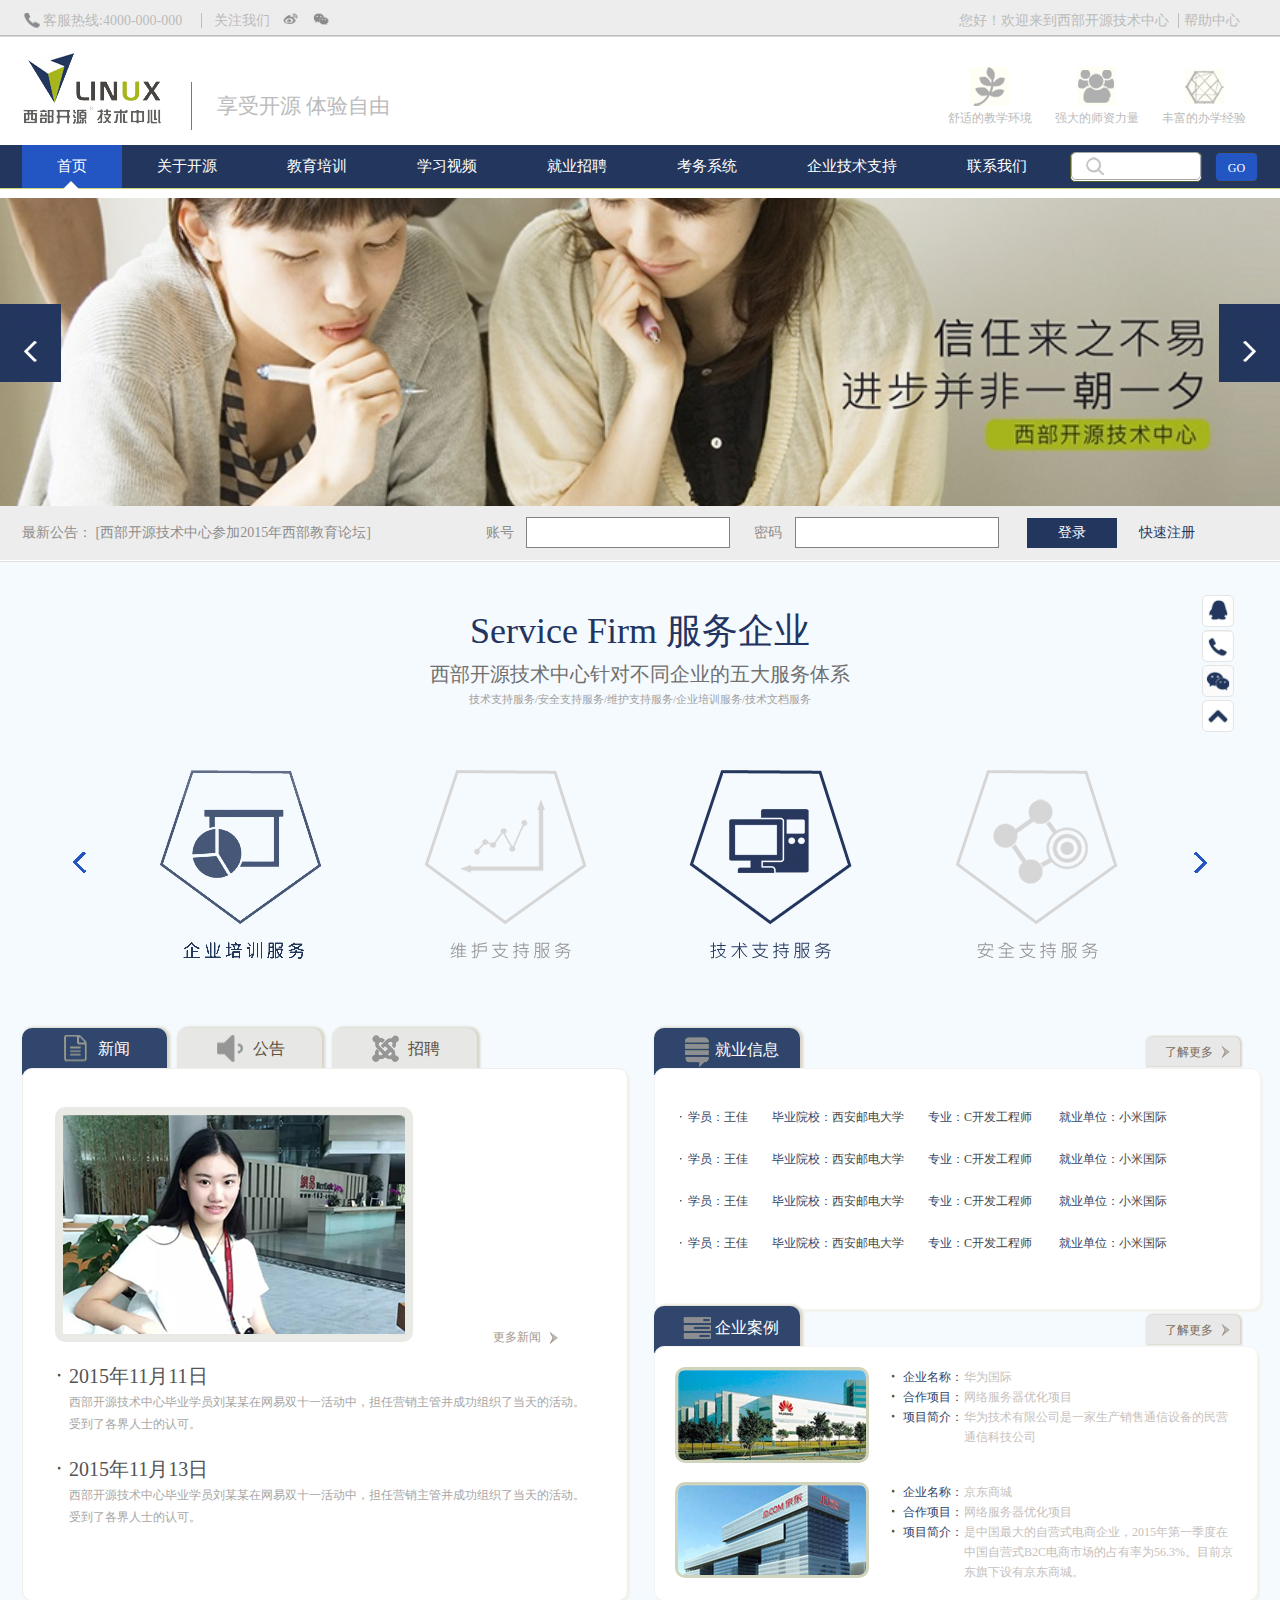
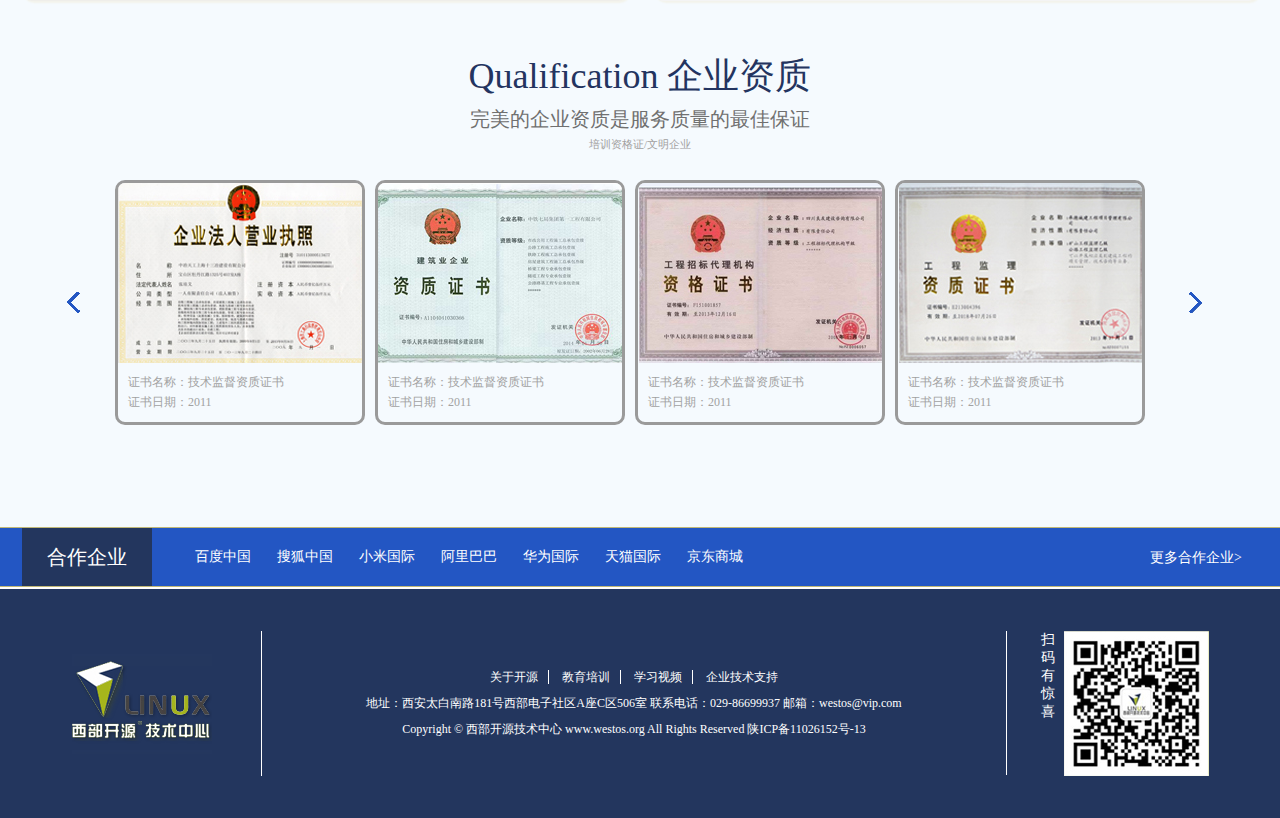
<file: compIndex/compIndex.html>
<!DOCTYPE html>
<html>
	<head>
		<title>企业入口</title>
		<meta charset="UTF-8"/>
		<link rel="stylesheet" href="css/base.css"/>
		<link rel="stylesheet" href="css/compIndex.css"/>
	</head>
	<body>
		<!--页面头部开始-->
		<header>
			<div class="head_top">
				<div class="head_txt comWidth">
					<span class="tel">客服热线:4000-000-000</span>
					<span class="attention">关注我们<i class="weibo"></i><i class="weixin"></i></span>
					<span class="welcome">您好！欢迎来到西部开源技术中心</span>
					<span class="help">帮助中心</span>
			 	</div>
			</div>
			<div class="head_middle">
				<div class="logoArea comWidth">
					<div class="logoBox">
						<span class="logo"></span>
					    <span class="logo_txt">享受开源 体验自由</span>
					</div>
					<ul class="aboutMe clearfix fr">
						<li>
							<i class="envir"></i>
							<span class="envir_txt">舒适的教学环境</span>
						</li>
						<li>
							<i class="teacher"></i>
							<span class="teacher_txt">强大的师资力量</span>
						</li>
						<li>
							<i class="exper"></i>
							<span class="exper_txt">丰富的办学经验</span>
						</li>
					</ul>
				</div>
			</div>
			<div class="head_bottom">
				<nav class="navList comWidth">
					<ul class="clearfix">
						<li class="curSelect" id='0'><a href="../index/index.html">首页</a><i class="upArrow"></i></li>
						<li id='1'><a href="#">关于开源</a><i></i></li>
						<li id='2'><a href="#">教育培训</a><i></i></li>
						<li id='3'><a href="#">学习视频</a><i></i></li>
						<li id='4'><a href="#">就业招聘</a><i></i></li>
						<li id='5'><a href="#">考务系统</a><i></i></li>
						<li id='6'><a href="#">企业技术支持</a><i></i></li>
						<li id='7'><a href="#">联系我们</a><i></i></li>
						<li><span class="searchBox"><input type="text" class="search"/><span></li>
						<li><span class="go">GO</span></li>
					</ul>
				</nav>
			</div>
		</header>
		<!--页面头部结束-->
		<!-- 滚动图部分开始 -->
		<section class="section_one">
			<div class="imgBox">
				<div class="scrollBox">
					<ul class="imgsList" id="imgsList">
						<li id="img01" class="lunbo_img"><span class="lunbo_btn prev"></span><span class="lunbo_btn next"></span></li>
						<li id="img02" class="lunbo_img"><span class="lunbo_btn prev"></span><span
						class="lunbo_btn next"></span></li>
						<li id="img03" class="lunbo_img"><span class="lunbo_btn prev"></span><span
						class="lunbo_btn next"></span></li>
						<li id="img04" class="lunbo_img"><span class="lunbo_btn prev"></span><span
						class="lunbo_btn next"></span></li>
					</ul>
					<ul class="imgsList_copy" id="imgsList_copy"></ul>
				</div>
				<span class="fix_btn prev"></span>
		        <span class="fix_btn next"></span>
			</div>
			<div class="bulletin_box">
				<ul class="comWidth clearfix">
					<li>
						<span>最新公告：</span>
						<span><a href="#" class="bulletin_txt">[西部开源技术中心参加2015年西部教育论坛]</a></span>
					</li>
					<li>
						<span>账号</span>
						<input type="text"  class="user_input" name="user_id" value=""/>
					</li>
					<li>
						<span>密码</span>
						<input type="password"  class="user_input"  name="user_pwd" value=""/>
					</li>
					<li>
						<span id="login" class="jump_txt">登录</span>
					</li>
					<li>
						<span id="register" class="jump_txt">快速注册</span>
					</li>
				</ul>
			</div>
		</section>
		<!-- 滚动图部分结束 -->
		<!-- Education教育培训部分开始 -->
		<section class="section_two">
			<div class="part01">
				<div class="part-main comWidth">
					<h1 class="title">Service Firm 服务企业</h1>
					<p class="title-describe-01">西部开源技术中心针对不同企业的五大服务体系</p>
					<p class="title-describe-02">技术支持服务/安全支持服务/维护支持服务/企业培训服务/技术文档服务</p>
					<div class="thumbIcon">
						<div class="moveImgBox">
							<ul class="iconsBox clearfix">
								<li class="icon4">
									<img src="images/h-4-comp.png"/>
								</li>
								<li class="icon-over-1">
									<img src="images/h-1-over-comp.png"/>
								</li>
								<li class="icon2">
									<img src="images/h-2-comp.png"/>
								</li>
								<li class="icon-over-3">
									<img src="images/h-3-over-comp.png"/>
								</li>
								<li class="icon4">
									<img src="images/h-4-comp.png"/>
								</li>
								<li class="icon-over-1">
									<img src="images/h-1-over-comp.png"/>
								</li>
								<li class="icon2">
									<img src="images/h-2-comp.png"/>
								</li>
								<li class="icon-over-3">
									<img src="images/h-3-over-comp.png"/>
								</li>
								<li class="icon4">
									<img src="images/h-4-comp.png"/>
								</li>
								<li  class="icon-over-1">
									<img src="images/h-1-over-comp.png"/>
								</li>
							</ul>
						</div>
						<span class="prevBtn"></span>
						<span class="nextBtn"></span>
					</div>
				</div>
				<aside class="part01-aside">
					<ul>
						<li class="qqImg"><span></span><i></i></li>
						<li class="telImg"><i></i></li>
						<li class="weixinImg"><i></i></li>
						<li class="upArrowImg"><i></i></li>
					</ul>
				</aside>
			</div>
			<div class="part02 comWidth clearfix">
				<div class="part02-leftArea fl">
					<ul class="part02-title clearfix">
						<li class="part02-curSelect"><a href="javascript:void(0)" class="news" id="news">新闻</a></li>
						<li><a href="javascript:void(0)" class="inform" id="inform">公告</a></li>
						<li><a href="javascript:void(0)" class="recru" id="recru">招聘</a></li>
					</ul>
					<div class="newsBox">
						<div class="excellent-box"><img src="images/pic.png" alt="优秀学员照片"/></div>
						<span class="moreNews">更多新闻</span>
						<dl class="newsInfo">
							<dt>2015年11月11日</dt>
							<dd>西部开源技术中心毕业学员刘某某在网易双十一活动中，担任营销主管并成功组织了当天的活动。受到了各界人士的认可。</dd>
							<dt>2015年11月13日</dt>
							<dd>西部开源技术中心毕业学员刘某某在网易双十一活动中，担任营销主管并成功组织了当天的活动。受到了各界人士的认可。</dd>
						</dl>
					</div>
				</div>
				<div class="part02-rightArea fr">
					<div class="infoBox">
						<span class="careerInfo infoBox-txt">就业信息</span>
						<span class="learnMore">了解更多</span>
					</div>
					<ul class="careerInfo-txt infoBox-specific">
						<li>
							<span class="item">学员：</span><span>王佳</span><span>毕业院校：</span><span>西安邮电大学</span><span>专业：</span><span>C开发工程师</span>
							<span>就业单位：</span><span>小米国际</span>
						</li>
						<li>
							<span class="item">学员：</span><span>王佳</span><span>毕业院校：</span><span>西安邮电大学</span><span>专业：</span><span>C开发工程师</span>
							<span>就业单位：</span><span>小米国际</span>
						</li>
						<li>
							<span class="item">学员：</span><span>王佳</span><span>毕业院校：</span><span>西安邮电大学</span><span>专业：</span><span>C开发工程师</span>
							<span>就业单位：</span><span>小米国际</span>
						</li>
						<li>
							<span class="item">学员：</span><span>王佳</span><span>毕业院校：</span><span>西安邮电大学</span><span>专业：</span><span>C开发工程师</span>
							<span>就业单位：</span><span>小米国际</span>
						</li>
					</ul>

					<div class="infoBox enterpriseBox">
						<span class="enterprise infoBox-txt">企业案例</span>
						<span class="learnMore">了解更多</span>
					</div>
					<ul class="enterprise-txt infoBox-specific">
						<li class="clearfix">
							<div class="companyImg fl"><img src="images/comp-1.png" alt="华为公司"/></div>
							<dl class="companyInfo fr clearfix">
								<dt>企业名称：</dt>
								<dd>华为国际</dd>
								<dt>合作项目：</dt>
								<dd>网络服务器优化项目</dd>
								<dt>项目简介：</dt>
								<dd>华为技术有限公司是一家生产销售通信设备的民营通信科技公司</dd>
							</dl>
						</li>
						<li class="clearfix">
							<div class="companyImg fl"><img src="images/comp-2.png" alt="京东"/></div>
							<dl class="companyInfo fr clearfix">
								<dt>企业名称：</dt>
								<dd>京东商城</dd>
								<dt>合作项目：</dt>
								<dd>网络服务器优化项目</dd>
								<dt>项目简介：</dt>
								<dd>是中国最大的自营式电商企业，2015年第一季度在中国自营式B2C电商市场的占有率为56.3%。目前京东旗下设有京东商城。</dd>
							</dl>
						</li>
					</ul>
				</div>
			</div>
			<div class="part03 comWidth part-main">
				<h1 class="title">Qualification 企业资质</h1>
				<p class="title-describe-01">完美的企业资质是服务质量的最佳保证</p>
				<p class="title-describe-02">培训资格证/文明企业</p>
				<div class="topStuImgsBox">
					<div class="topStuImgs">
						<ul class="topStuMove clearfix">
							<li>
								<div class="stuImg"><img src="images/main_wrapper-1-comp.png"/></div>
								<div class="stuInfo">
									<p><span>证书名称：</span><span>技术监督资质证书</span></p>
									<p><span>证书日期：</span><span>2011</span></p>
								</div>
							</li>
							<li>
								<div class="stuImg"><img src="images/main_wrapper-2-comp.png"/></div>
								<div class="stuInfo">
									<p><span>证书名称：</span><span>技术监督资质证书</span></p>
									<p><span>证书日期：</span><span>2011</span></p>
								</div>
							</li>
							<li>
								<div class="stuImg"><img src="images/main_wrapper-3-comp.png"/></div>
								<div class="stuInfo">
									<p><span>证书名称：</span><span>技术监督资质证书</span></p>
									<p><span>证书日期：</span><span>2011</span></p>
								</div>
							</li>
							<li>
								<div class="stuImg"><img src="images/main_wrapper-4-comp.png"/></div>
								<div class="stuInfo">
									<p><span>证书名称：</span><span>技术监督资质证书</span></p>
									<p><span>证书日期：</span><span>2011</span></p>
								</div>
							</li>
							<li>
								<div class="stuImg"><img src="images/main_wrapper-1-comp.png"/></div>
								<div class="stuInfo">
									<p><span>证书名称：</span><span>技术监督资质证书</span></p>
									<p><span>证书日期：</span><span>2011</span></p>
								</div>
							</li>
							<li>
								<div class="stuImg"><img src="images/main_wrapper-2-comp.png"/></div>
								<div class="stuInfo">
									<p><span>证书名称：</span><span>技术监督资质证书</span></p>
									<p><span>证书日期：</span><span>2011</span></p>
								</div>
							</li>
							<li>
								<div class="stuImg"><img src="images/main_wrapper-3-comp.png"/></div>
								<div class="stuInfo">
									<p><span>证书名称：</span><span>技术监督资质证书</span></p>
									<p><span>证书日期：</span><span>2011</span></p>
								</div>
							</li>
							<li>
								<div class="stuImg"><img src="images/main_wrapper-4-comp.png"/></div>
								<div class="stuInfo">
									<p><span>证书名称：</span><span>技术监督资质证书</span></p>
									<p><span>证书日期：</span><span>2011</span></p>
								</div>
							</li>
							<li>
								<div class="stuImg"><img src="images/main_wrapper-2-comp.png"/></div>
								<div class="stuInfo">
									<p><span>证书名称：</span><span>技术监督资质证书</span></p>
									<p><span>证书日期：</span><span>2013</span></p>
								</div>
							</li>
							<li>
								<div class="stuImg"><img src="images/main_wrapper-2-comp.png"/></div>
								<div class="stuInfo">
									<p><span>证书名称：</span><span>技术监督资质证书</span></p>
									<p><span>证书日期：</span><span>2010</span></p>
								</div>
							</li>
							<li>
								<div class="stuImg"><img src="images/main_wrapper-3-comp.png"/></div>
								<div class="stuInfo">
									<p><span>证书名称：</span><span>技术监督资质证书</span></p>
									<p><span>证书日期：</span><span>2016</span></p>
								</div>
							</li>
							<li>
								<div class="stuImg"><img src="images/main_wrapper-4-comp.png"/></div>
								<div class="stuInfo">
									<p><span>证书名称：</span><span>技术监督资质证书</span></p>
									<p><span>证书日期：</span><span>2010</span></p>
								</div>
							</li>
						</ul>
					</div>
					<span class="prevArrow"></span>
					<span class="nextArrow"></span>
				</div> 
			</div> 
		</section>
		<!-- Education教育培训部分结束-->
		<!-- 页面底部开始-->
		<footer>
			<div class="partner">
				<div class="comWidth">
					<dl class="clearfix">
						<dt>合作企业</dt>
						<dd><a href="#">百度中国</a></dd>
						<dd><a href="#">搜狐中国</a></dd>
						<dd><a href="#">小米国际</a></dd>
						<dd><a href="#">阿里巴巴</a></dd>
						<dd><a href="#">华为国际</a></dd>
						<dd><a href="#">天猫国际</a></dd>
						<dd><a href="#">京东商城</a></dd>
					</dl>
					<span class="morePartner">更多合作企业&gt;</span>
				</div>
			</div>
			<div class="relUs">
				<div class="relUsBox comWidth clearfix">
					<div class="bigLogo fl">
					</div>
					<div class="relUs-txt-box fl">
						<p>
							<span><a href="#">关于开源</a></span>
							<span><a href="#">教育培训</a></span>
							<span><a href="#">学习视频</a></span>
							<span><a href="#">企业技术支持</a></span>
						</p>
						<p>地址：西安太白南路181号西部电子社区A座C区506室 联系电话：029-86699937
						邮箱：westos@vip.com</p>
						<p>Copyright &copy; 西部开源技术中心 www.westos.org All Rights Reserved 陕ICP备11026152号-13</p>
					</div>
					<div class="shaoma fl">
						<span class="shaoma-txt">扫码有惊喜</span>
						<span class="shaoma-img"></span>
					</div>
				</div>
			</div>
		</footer>
		<!-- 页面底部结束-->
		<script src="js/base.js"></script>
		<script src="js/compIndex.js"></script>
	</body>
</html>
</file>
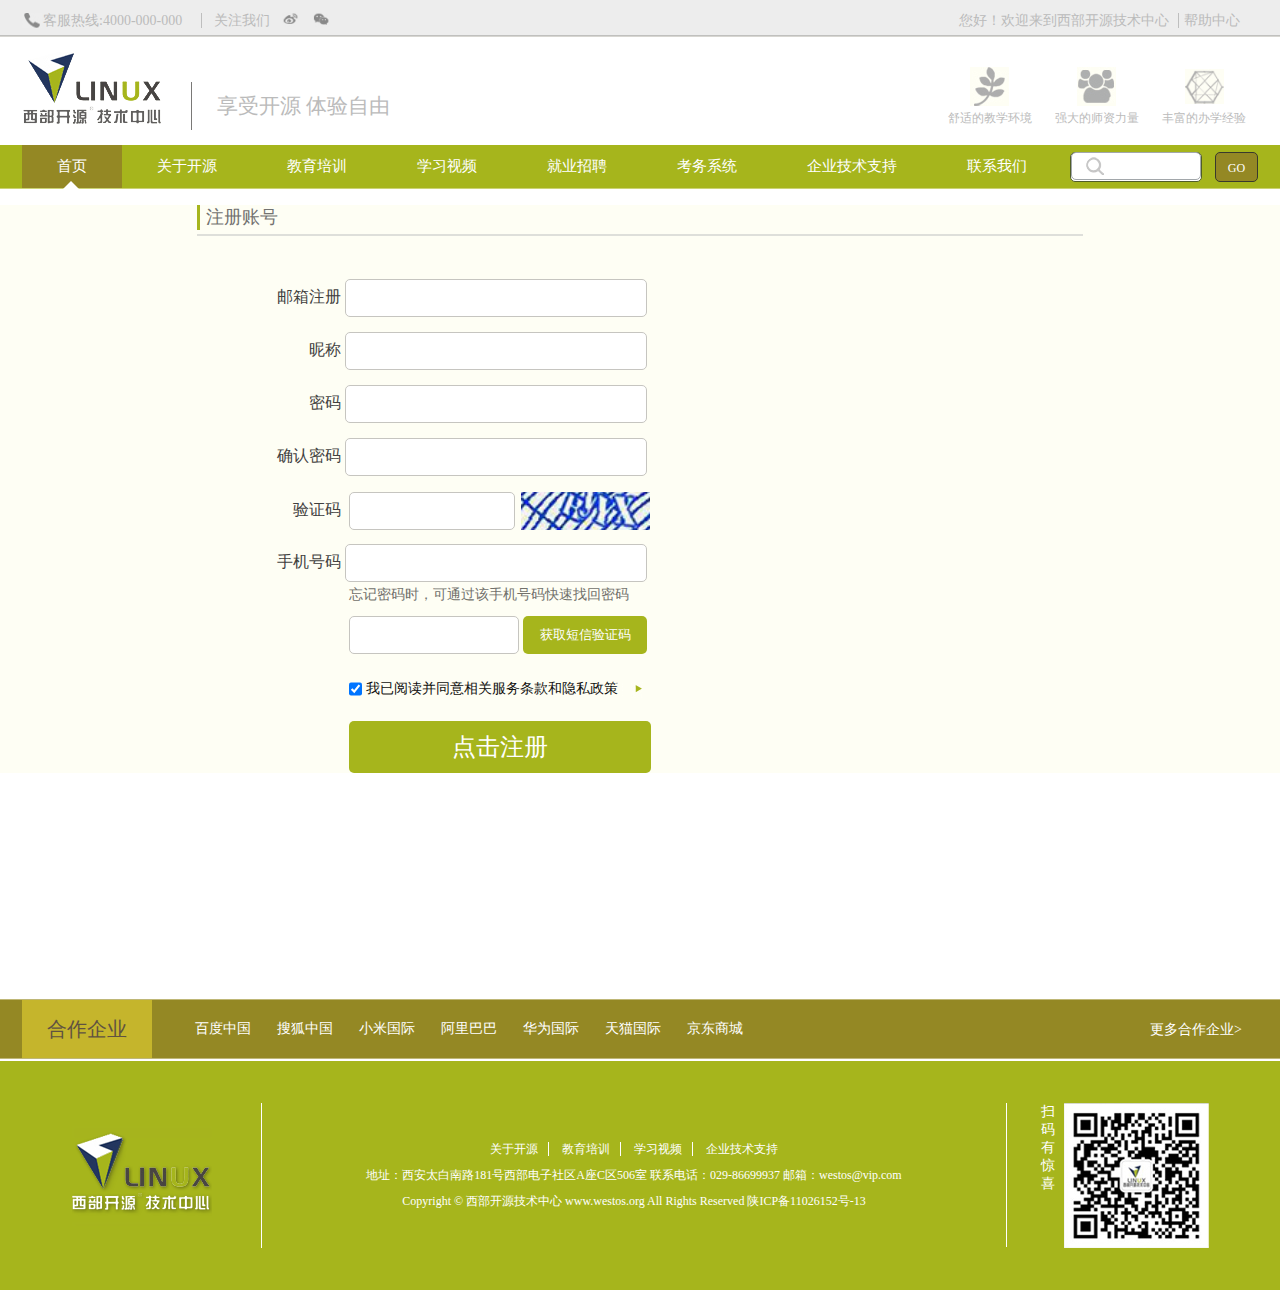
<file: register/register.html>
<!DOCTYPE html>
<html>
	<head>
		<title>学生入口</title>
		<meta charset="UTF-8"/>
		<link rel="stylesheet" href="css/base.css"/>
		<link rel="stylesheet" href="css/register.css"/>
	</head>
	<body>
		<!--页面头部开始-->
		<header>
			<div class="head_top">
				<div class="head_txt comWidth">
					<span class="tel">客服热线:4000-000-000</span>
					<span class="attention">关注我们<i class="weibo"></i><i class="weixin"></i></span>
					<span class="welcome">您好！欢迎来到西部开源技术中心</span>
					<span class="help">帮助中心</span>
			 	</div>
			</div>
			<div class="head_middle">
				<div class="logoArea comWidth">
					<div class="logoBox">
						<span class="logo"></span>
					    <span class="logo_txt">享受开源 体验自由</span>
					</div>
					<ul class="aboutMe clearfix fr">
						<li>
							<i class="envir"></i>
							<span class="envir_txt">舒适的教学环境</span>
						</li>
						<li>
							<i class="teacher"></i>
							<span class="teacher_txt">强大的师资力量</span>
						</li>
						<li>
							<i class="exper"></i>
							<span class="exper_txt">丰富的办学经验</span>
						</li>
					</ul>
				</div>
			</div>
			<div class="head_bottom">
				<nav class="navList comWidth">
					<ul class="clearfix">
						<li class="curSelect" id='0'><a href="../index/index.html">首页</a><i class="upArrow"></i></li>
						<li id='1'><a href="#">关于开源</a><i></i></li>
						<li id='2'><a href="#">教育培训</a><i></i></li>
						<li id='3'><a href="#">学习视频</a><i></i></li>
						<li id='4'><a href="#">就业招聘</a><i></i></li>
						<li id='5'><a href="#">考务系统</a><i></i></li>
						<li id='6'><a href="#">企业技术支持</a><i></i></li>
						<li id='7'><a href="#">联系我们</a><i></i></li>
						<li><span class="searchBox"><input type="text" class="search"/><span></li>
						<li><span class="go">GO</span></li>
					</ul>
				</nav>
			</div>
		</header>
		<!--页面头部结束-->
		<!-- 用户注册部分开始-->
		<section>
			<div class="userRegister">
				<span>注册账号</span>
				<form>
					<ul>
						<li>
							<label for="userRegi" class="label-txt">邮箱注册</label>
							<input type="text" name="userRegi" value="" id="userRegi"/>
							<span class="hint" id="email_hint"></span>
						</li>
						<li>
							<label for="userName" class="label-txt">昵称</label>
							<input type="text" name="userName" value="" id="userName" maxlength="6"/>
							<span  class="hint" id="username_hint"></span>
						</li>
						<li>
							<label for="pwd" class="label-txt">密码</label>
							<input type="password" name="pwd" value="" id="pwd" maxlength="16"/>
							<span  class="hint" id="pwd_hint"></span>
						</li>
						<li>
							<label class="label-txt">确认密码</label>
							<input type="password" name="rePwd" value="" id="rePwd"/>
							<span  class="hint" id="repwd_hint"></span>
						</li>
						<li>
							<label for="veri" class="label-txt">验证码</label><input type="text" name="veri" value="" id="veri"/><i></i>
							<span  class="hint veri-hint" id="veri_hint"></span>
						</li>
						<li class="forget-hint">
							<label for="tel" class="label-txt">手机号码</label>
							<input type="text" name="tel" value="" id="tel"/>
							<span  class="hint" id="tel_hint"></span>
							<div class="forgrt-txt">忘记密码时，可通过该手机号码快速找回密码</div>
						</li>	
						<li>
							<input type="text" name="veri" value="" id="veriCode"/>
							<span id="getVeri">获取短信验证码</span>
							<span  class="hint" id="telveri_hint"></span>
						</li>
						<li class="agree-item">
							<input type="checkbox" name="isAgree" value="" checked id="is-agree"/>
							<label for="is-agree">我已阅读并同意相关服务条款和隐私政策</label>
							<a href="javascript:void(0)" id="showProtocol"></a>
						</li>
						<li id="regist-txt">
							点击注册
						</li>
					</ul>
				</form>
				<div id="service-txt" class="service-txt">
					<h2>服务条款</h2>
					<div class="protocol_text">
						甲方自愿
						将合法拥有的资金以资金管理的方式委托给乙方，并由乙方作为受托人按照本协议约定的方
						式对资金进行经营，以期最大限度获取收益。
						乙方资金管理
						乙方将资金用于_____________________________________________。
						甲方的出资
						甲方均需以人民币现金的形式出资。乙方需拿租赁协议以及预算方案向甲方申请，甲方认可后把资金打入乙方账户。
						甲方权利义务
						甲方有权了解委托资产的管理、使用及收支情况，但在行使该权利以不影响乙方正常管理和运作委托资产为限。甲方应保证其对委托资产，有完全的权利进行处理，且委托资产投入本合同约定的投资领域并不会导致任何法律纠纷。对乙方以及处理资产管理事务的情况和资料负有依法保密义务，未经乙方同意，不得向任何人透露。
						乙方权利义务
						乙方在符合有关法律规定的基础上，有权依据本协议约定可以对委托资产进行经营管理，并保障其以诚实信用、谨慎勤勉的原则管理和运用委托资产，保证资金安全。乙方承诺将受委托管理资产定向投资于公司合作的指定项目。
						收益与分配
						1、本协议自甲方全额出资的第二个月起，乙方需每月按照 投资总额/24 在扣除相应手续费后支付给甲方指定账户。
						2、本协议24个月之后甲方享受乙方公司纯利润40 %分红，直至乙方经营关闭为止。
						税费的承担
						本协议项下的委托资产承担相应的税费，按照法律、行政法规和国家有关部门的规定办理。
						退出及清算
						甲方出资后，不得要求退回出资，除有下列情况之一出现：乙方决定终止委托经营；经甲、乙双方协商一致同意；因行政机关、司法机关或其他国家机关的法律行为，导致本委托资产管理不能正常运营。委托资产的清算人由乙方担任，清算人在本协议终止后，开始进行清算活动，出具清算报告，对委托财产收益进行分配。
						争议解决方式
						因本协议而产生或与本协议有关的一切争议，如经友好协商未能解决的，应向乙方所在地人民法院提起诉讼。
						其他
						本协议一式两份，甲乙双方各执一份。本协议自甲方投资全部划入乙方开设的指定账户之日起生效。有效期自———年——月——日至————年——月——日止。
						本协议未尽事宜，由甲乙双方协商解决
						，也可以签订补充协议作为本协议的组成部分， 与本协议有同等法律效力。
						甲方：（签章） 乙方：（签章）
						法定代表人： 法定代表人：
						年 月 日 年 月 日
					</div>
					<i class="arrow"></i>
					<i class="close" id="close"></i>
				</div>
			</div>
		</section>
		<!-- 用户注册部分结束-->
		<!-- 页面底部开始-->
		<footer>
			<div class="partner">
				<div class="comWidth">
					<dl class="clearfix">
						<dt>合作企业</dt>
						<dd><a href="#">百度中国</a></dd>
						<dd><a href="#">搜狐中国</a></dd>
						<dd><a href="#">小米国际</a></dd>
						<dd><a href="#">阿里巴巴</a></dd>
						<dd><a href="#">华为国际</a></dd>
						<dd><a href="#">天猫国际</a></dd>
						<dd><a href="#">京东商城</a></dd>
					</dl>
					<span class="morePartner">更多合作企业&gt;</span>
				</div>
			</div>
			<div class="relUs">
				<div class="relUsBox comWidth clearfix">
					<div class="bigLogo fl">
					</div>
					<div class="relUs-txt-box fl">
						<p>
							<span><a href="#">关于开源</a></span>
							<span><a href="#">教育培训</a></span>
							<span><a href="#">学习视频</a></span>
							<span><a href="#">企业技术支持</a></span>
						</p>
						<p>地址：西安太白南路181号西部电子社区A座C区506室 联系电话：029-86699937
						邮箱：westos@vip.com</p>
						<p>Copyright &copy; 西部开源技术中心 www.westos.org All Rights Reserved 陕ICP备11026152号-13</p>
					</div>
					<div class="shaoma fl">
						<span class="shaoma-txt">扫码有惊喜</span>
						<span class="shaoma-img"></span>
					</div>
				</div>
			</div>
		</footer>
		<!-- 页面底部结束-->
		<script src="js/getXHR.js"></script>
		<script src="js/base.js"></script>
		<script src="js/register.js"></script>
	</body>
</html>
</file>
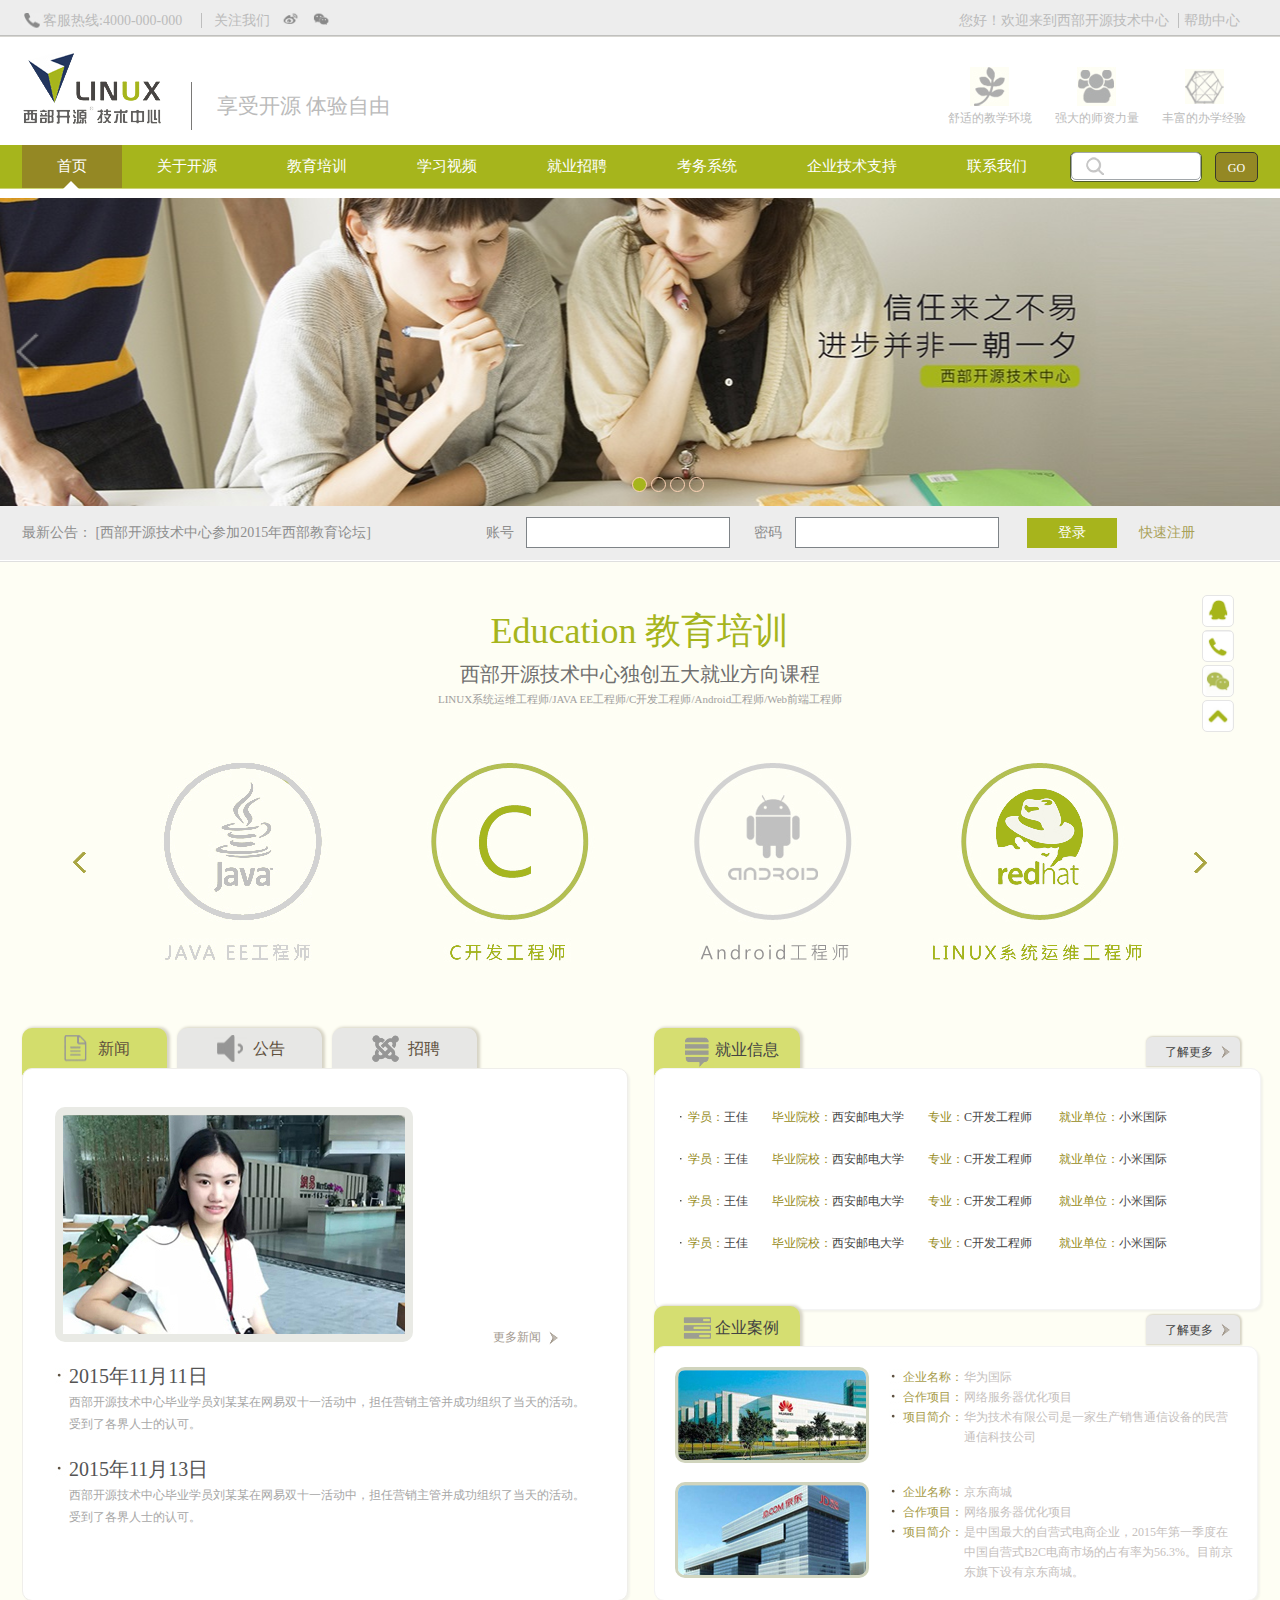
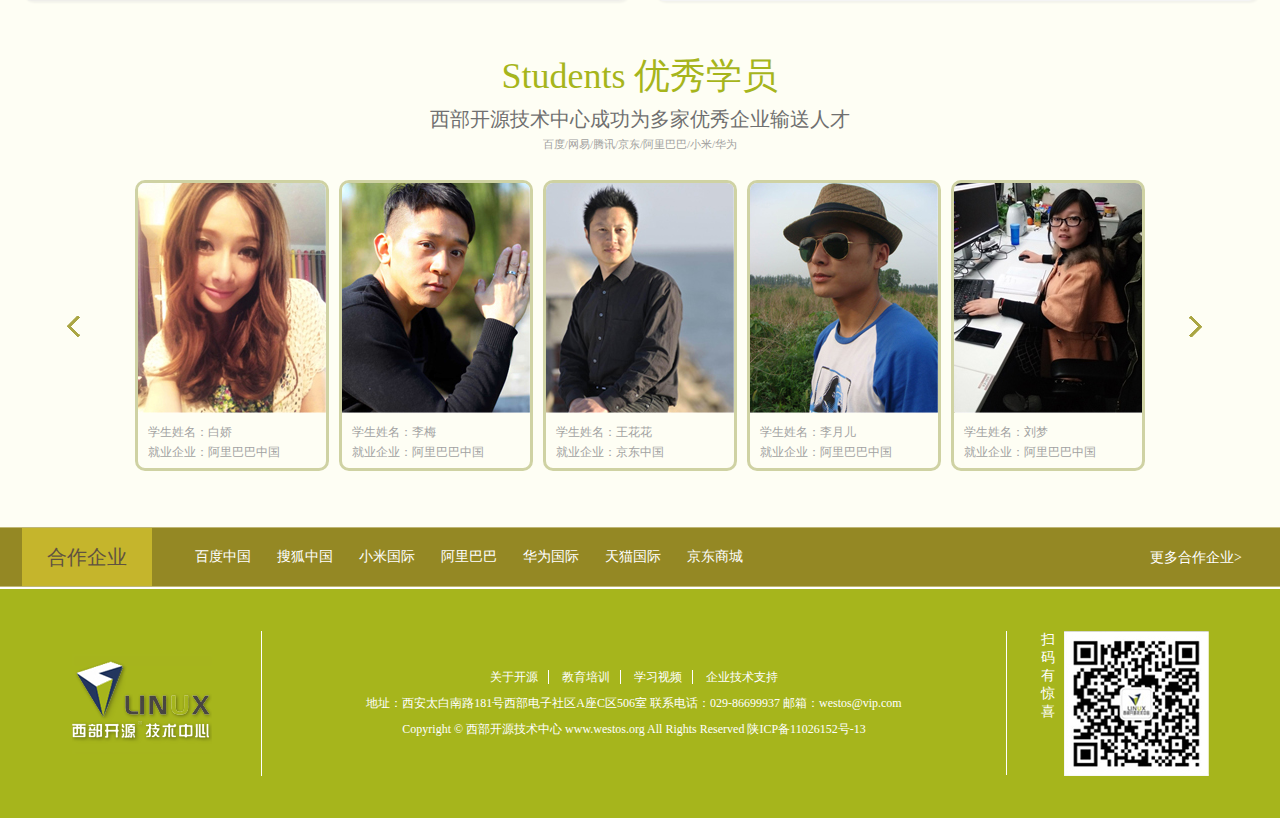
<file: stuIndex/stuIndex.html>
<!DOCTYPE html>
<html>
	<head>
		<title>学生入口</title>
		<meta charset="UTF-8"/>
		<link rel="stylesheet" href="css/base.css"/>
		<link rel="stylesheet" href="css/stuIndex.css"/>
	</head>
	<body>
		<!--页面头部开始-->
		<header>
			<div class="head_top">
				<div class="head_txt comWidth">
					<span class="tel">客服热线:4000-000-000</span>
					<span class="attention">关注我们<i class="weibo"></i><i class="weixin"></i></span>
					<span class="welcome">您好！欢迎来到西部开源技术中心</span>
					<span class="help">帮助中心</span>
			 	</div>
			</div>
			<div class="head_middle">
				<div class="logoArea comWidth">
					<div class="logoBox">
						<span class="logo"></span>
					    <span class="logo_txt">享受开源 体验自由</span>
					</div>
					<ul class="aboutMe clearfix fr">
						<li>
							<i class="envir"></i>
							<span class="envir_txt">舒适的教学环境</span>
						</li>
						<li>
							<i class="teacher"></i>
							<span class="teacher_txt">强大的师资力量</span>
						</li>
						<li>
							<i class="exper"></i>
							<span class="exper_txt">丰富的办学经验</span>
						</li>
					</ul>
				</div>
			</div>
			<div class="head_bottom">
				<nav class="navList comWidth">
					<ul class="clearfix">
						<li class="curSelect" id='0'><a href="../index/index.html">首页</a><i class="upArrow"></i></li>
						<li id='1'><a href="#">关于开源</a><i></i></li>
						<li id='2'><a href="#">教育培训</a><i></i></li>
						<li id='3'><a href="#">学习视频</a><i></i></li>
						<li id='4'><a href="#">就业招聘</a><i></i></li>
						<li id='5'><a href="#">考务系统</a><i></i></li>
						<li id='6'><a href="#">企业技术支持</a><i></i></li>
						<li id='7'><a href="#">联系我们</a><i></i></li>
						<li><span class="searchBox"><input type="text" class="search"/><span></li>
						<li><span class="go">GO</span></li>
					</ul>
				</nav>
			</div>
		</header>
		<!--页面头部结束-->
		<!-- 滚动图部分开始 -->
		<section class="section_one">
			<div class="imgBox">
				<div class="scrollBox">
					<ul class="imgsList clearfix" id="imgsList">
						<li id="img04" class="lunbo_img"></li>
						<li id="img01" class="lunbo_img"></li>
						<li id="img02" class="lunbo_img"></li>
						<li id="img03" class="lunbo_img"><li>
						<li id="img04" class="lunbo_img"></li>
						<li id="img01" class="lunbo_img"></li>
					</ul>
					<div class="circle">
						<i id="0" class="curShowImg"></i>
						<i id="1"></i>
						<i id="2"></i>
						<i id="3"></i>
					</div>
				</div>
				<span class="fix_btn prev"></span>
		        <span class="fix_btn next"></span>
			</div>
			<div class="bulletin_box">
				<ul class="comWidth clearfix">
					<li>
						<span>最新公告：</span>
						<span><a href="#" class="bulletin_txt">[西部开源技术中心参加2015年西部教育论坛]</a></span>
					</li>
					<li>
						<span>账号</span>
						<input type="text"  class="user_input" name="user_id" value=""/>
					</li>
					<li>
						<span>密码</span>
						<input type="password"  class="user_input"  name="user_pwd" value=""/>
					</li>
					<li>
						<span id="login" class="jump_txt">登录</span>
					</li>
					<li>
						<a id="register" class="jump_txt" href="../register/register.html">快速注册</a>
					</li>
				</ul>
			</div>
		</section>
		<!-- 滚动图部分结束 -->
		<!-- Education教育培训部分开始 -->
		<section class="section_two">
			<div class="part01">
				<div class="part-main comWidth">
					<h1 class="title">Education 教育培训</h1>
					<p class="title-describe-01">西部开源技术中心独创五大就业方向课程</p>
					<p class="title-describe-02">LINUX系统运维工程师/JAVA EE工程师/C开发工程师/Android工程师/Web前端工程师</p>
					<div class="thumbIcon">
						<div class="moveImgBox">
								<ul class="iconsBox clearfix">
									<li class="icon-over-1">
										<img src="images/h-1-over.png"/>
									</li>
									<li class="icon2">
										<img src="images/h-2.png"/>
									</li>
									<li class="icon-over-3">
										<img src="images/h-3-over.png"/>
									</li>
									<li class="icon4">
										<img src="images/h-4.png"/>
									</li>
									<li class="icon-over-1">
										<img src="images/h-1-over.png"/>
									</li>
									<li class="icon2">
										<img src="images/h-2.png"/>
									</li>
									<li class="icon-over-3">
										<img src="images/h-3-over.png"/>
									</li>
									<li class="icon4">
										<img src="images/h-4.png"/>
									</li>
									<li class="icon-over-1">
										<img src="images/h-1-over.png"/>
									</li>
									<li class="icon2">
										<img src="images/h-2.png"/>
									</li>
									<li class="icon-over-3">
										<img src="images/h-3-over.png"/>
									</li>
									<li class="icon4">
										<img src="images/h-4.png"/>
									</li>
							</ul>
						</div>
						<span class="prevBtn"></span>
						<span class="nextBtn"></span>
					</div>
				</div>
				<aside class="part01-aside">
					<ul>
						<li class="qqImg"><span></span><i></i></li>
						<li class="telImg"><i></i></li>
						<li class="weixinImg"><i></i></li>
						<li class="upArrowImg"><i></i></li>
					</ul>
				</aside>
			</div>
			<div class="part02 comWidth clearfix">
				<div class="part02-leftArea fl">
					<ul class="part02-title clearfix">
						<li class="part02-curSelect"><a href="javascript:void(0)" class="news" id="news">新闻</a></li>
						<li><a href="javascript:void(0)" class="inform" id="inform">公告</a></li>
						<li><a href="javascript:void(0)" class="recru" id="recru">招聘</a></li>
					</ul>
					<div class="newsBox">
						<div class="excellent-box"><img src="images/pic.png" alt="优秀学员照片"/></div>
						<span class="moreNews">更多新闻</span>
						<dl class="newsInfo">
							<dt>2015年11月11日</dt>
							<dd>西部开源技术中心毕业学员刘某某在网易双十一活动中，担任营销主管并成功组织了当天的活动。受到了各界人士的认可。</dd>
							<dt>2015年11月13日</dt>
							<dd>西部开源技术中心毕业学员刘某某在网易双十一活动中，担任营销主管并成功组织了当天的活动。受到了各界人士的认可。</dd>
						</dl>
					</div>
				</div>
				<div class="part02-rightArea fr">
					<div class="infoBox">
						<span class="careerInfo infoBox-txt">就业信息</span>
						<span class="learnMore">了解更多</span>
					</div>
					<ul class="careerInfo-txt infoBox-specific">
						<li>
							<span class="item">学员：</span><span>王佳</span><span>毕业院校：</span><span>西安邮电大学</span><span>专业：</span><span>C开发工程师</span>
							<span>就业单位：</span><span>小米国际</span>
						</li>
						<li>
							<span class="item">学员：</span><span>王佳</span><span>毕业院校：</span><span>西安邮电大学</span><span>专业：</span><span>C开发工程师</span>
							<span>就业单位：</span><span>小米国际</span>
						</li>
						<li>
							<span class="item">学员：</span><span>王佳</span><span>毕业院校：</span><span>西安邮电大学</span><span>专业：</span><span>C开发工程师</span>
							<span>就业单位：</span><span>小米国际</span>
						</li>
						<li>
							<span class="item">学员：</span><span>王佳</span><span>毕业院校：</span><span>西安邮电大学</span><span>专业：</span><span>C开发工程师</span>
							<span>就业单位：</span><span>小米国际</span>
						</li>
					</ul>

					<div class="infoBox enterpriseBox">
						<span class="enterprise infoBox-txt">企业案例</span>
						<span class="learnMore">了解更多</span>
					</div>
					<ul class="enterprise-txt infoBox-specific">
						<li class="clearfix">
							<div class="companyImg fl"><img src="images/comp-1.png" alt="华为公司"/></div>
							<dl class="companyInfo fr clearfix">
								<dt>企业名称：</dt>
								<dd>华为国际</dd>
								<dt>合作项目：</dt>
								<dd>网络服务器优化项目</dd>
								<dt>项目简介：</dt>
								<dd>华为技术有限公司是一家生产销售通信设备的民营通信科技公司</dd>
							</dl>
						</li>
						<li class="clearfix">
							<div class="companyImg fl"><img src="images/comp-2.png" alt="京东"/></div>
							<dl class="companyInfo fr clearfix">
								<dt>企业名称：</dt>
								<dd>京东商城</dd>
								<dt>合作项目：</dt>
								<dd>网络服务器优化项目</dd>
								<dt>项目简介：</dt>
								<dd>是中国最大的自营式电商企业，2015年第一季度在中国自营式B2C电商市场的占有率为56.3%。目前京东旗下设有京东商城。</dd>
							</dl>
						</li>
					</ul>
				</div>
			</div>
			<div class="part03 comWidth part-main">
				<h1 class="title">Students 优秀学员</h1>
				<p class="title-describe-01">西部开源技术中心成功为多家优秀企业输送人才</p>
				<p class="title-describe-02">百度/网易/腾讯/京东/阿里巴巴/小米/华为</p>
				<div class="topStuImgsBox">
					<div class="topStuImgs">
						<ul class="topStuMove clearfix">
							<li>
								<div class="stuImg"><img src="images/main_wrapper-1.png"/></div>
								<div class="stuInfo">
									<p><span>学生姓名：</span><span>刘华</span></p>
									<p><span>就业企业：</span><span>阿里巴巴中国</span></p>
								</div>
							</li>
							<li>
								<div class="stuImg"><img src="images/main_wrapper-2.png"/></div>
								<div class="stuInfo">
									<p><span>学生姓名：</span><span>白娇</span></p>
									<p><span>就业企业：</span><span>阿里巴巴中国</span></p>
								</div>
							</li>
							<li>
								<div class="stuImg"><img src="images/main_wrapper-3.png"/></div>
								<div class="stuInfo">
									<p><span>学生姓名：</span><span>李梅</span></p>
									<p><span>就业企业：</span><span>阿里巴巴中国</span></p>
								</div>
							</li>
							<li>
								<div class="stuImg"><img src="images/main_wrapper-4.png"/></div>
								<div class="stuInfo">
									<p><span>学生姓名：</span><span>王花花</span></p>
									<p><span>就业企业：</span><span>京东中国</span></p>
								</div>
							</li>
							<li>
								<div class="stuImg"><img src="images/main_wrapper-5.png"/></div>
								<div class="stuInfo">
									<p><span>学生姓名：</span><span>李月儿</span></p>
									<p><span>就业企业：</span><span>阿里巴巴中国</span></p>
								</div>
							</li>
							<li>
								<div class="stuImg"><img src="images/main_wrapper-1.png"/></div>
								<div class="stuInfo">
									<p><span>学生姓名：</span><span>刘梦</span></p>
									<p><span>就业企业：</span><span>阿里巴巴中国</span></p>
								</div>
							</li>
							<li>
								<div class="stuImg"><img src="images/main_wrapper-2.png"/></div>
								<div class="stuInfo">
									<p><span>学生姓名：</span><span>刘梦</span></p>
									<p><span>就业企业：</span><span>阿里巴巴中国</span></p>
								</div>
							</li>
							<li>
								<div class="stuImg"><img src="images/main_wrapper-3.png"/></div>
								<div class="stuInfo">
									<p><span>学生姓名：</span><span>刘梦</span></p>
									<p><span>就业企业：</span><span>阿里巴巴中国</span></p>
								</div>
							</li>
							<li>
								<div class="stuImg"><img src="images/main_wrapper-4.png"/></div>
								<div class="stuInfo">
									<p><span>学生姓名：</span><span>刘梦</span></p>
									<p><span>就业企业：</span><span>阿里巴巴中国</span></p>
								</div>
							</li>
							<li>
								<div class="stuImg"><img src="images/main_wrapper-5.png"/></div>
								<div class="stuInfo">
									<p><span>学生姓名：</span><span>刘梦</span></p>
									<p><span>就业企业：</span><span>阿里巴巴中国</span></p>
								</div>
							</li>
						</ul>
					</div>
					<span class="prevArrow"></span>
					<span class="nextArrow"></span>
				</div> 
			</div> 
		</section>
		<!-- Education教育培训部分结束-->
		<!-- 页面底部开始-->
		<footer>
			<div class="partner">
				<div class="comWidth">
					<dl class="clearfix">
						<dt>合作企业</dt>
						<dd><a href="#">百度中国</a></dd>
						<dd><a href="#">搜狐中国</a></dd>
						<dd><a href="#">小米国际</a></dd>
						<dd><a href="#">阿里巴巴</a></dd>
						<dd><a href="#">华为国际</a></dd>
						<dd><a href="#">天猫国际</a></dd>
						<dd><a href="#">京东商城</a></dd>
					</dl>
					<span class="morePartner">更多合作企业&gt;</span>
				</div>
			</div>
			<div class="relUs">
				<div class="relUsBox comWidth clearfix">
					<div class="bigLogo fl">
					</div>
					<div class="relUs-txt-box fl">
						<p>
							<span><a href="#">关于开源</a></span>
							<span><a href="#">教育培训</a></span>
							<span><a href="#">学习视频</a></span>
							<span><a href="#">企业技术支持</a></span>
						</p>
						<p>地址：西安太白南路181号西部电子社区A座C区506室 联系电话：029-86699937
						邮箱：westos@vip.com</p>
						<p>Copyright &copy; 西部开源技术中心 www.westos.org All Rights Reserved 陕ICP备11026152号-13</p>
					</div>
					<div class="shaoma fl">
						<span class="shaoma-txt">扫码有惊喜</span>
						<span class="shaoma-img"></span>
					</div>
				</div>
			</div>
		</footer>
		<!-- 页面底部结束-->
		<script src="js/jquery-1.12.3.js"></script>
		<script src="js/stuIndex.js"></script>
	</body>
</html>
</file>
<file: compIndex/css/base.css>
/*页面的基本清除设置*/
*{
	margin:0;
	padding:0;
	box-sizing:border-box;
}
ul{
	list-style:none;
}
a{
	text-decoration:none;
}
input{
	outline:none;
	border:none;
}
body{
	background:#FFF;
}
.clearfix:after{
	content:"";
	display:block;
	clear:both;
}
.comWidth{
	width:1236px;
	margin:0 auto;
}
.fl{
	float:left;
}
.fr{
	float:right;
}
/*页面头部的样式*/
header{
	width:100%;
	height:188px;
	background:#ededed;
	color:#bbb;
}
.head_top{
	height:36px;
	padding:10px 0;
	border-bottom:#c0c0be solid 1px;
}
.head_txt{
	font:14px/15px "SimHei";
	height:100%;
}
.tel{
	width:207px;
	height:15px;
	padding:0 19px 0 21px;
	background:url(../images/phone.png) left center no-repeat;
	border-right:#bebebe solid 1px;
}
.attention{
	margin-left:8px;
	cursor:pointer;
}
.attention i{
	display:inline-block;
	position:relative;
	top:2px;
	width:21px;
	height:15px;
	margin-left:10px;
}
.weibo{
	background:url(../images/weibo.png) center  center no-repeat;
	background-size:contain;
}
.weixin{
	background:url(../images/weixin.png) center  center no-repeat;
	background-size:contain;
} 
.welcome{
	margin-left:624px;
	padding-right:9px;
	border-right:#bebebe solid 1px;
}
.help{
	padding-left:1px;
	cursor:pointer;
}
.head_middle{
	border-top:#d7d6d1 solid 1px;
	width:100%;
	height:109px;
	background:#FFF;
}
.logoArea{
	padding:15px 0 18px 0;
}
.logoBox{
	display:inline-block;
	width:378px;
}
.logoBox span{
	display:inline-block;
}
.logo{
	width:140px;
	height:75px;
	background:url(../images/logo.png) left center no-repeat;
	margin-right:25px;
}
.logo_txt{
	position:relative;
	top:-14px;
	padding-left:25px;
	border-left:#7a7977 solid 1px;
	font:21px/48px 'Microsoft YaHei';
}
.aboutMe{
	width:322px;
	height:100%;
}
.aboutMe li{
	float:left;
	width:33.3%;
	text-align:center;
	font:12px/24px 'Microsoft YaHei';
}
.aboutMe i{
	display:block;
	width:39px;
	height:39px;
	margin:15px  auto 0 auto;
}
.envir{
	background:url(../images/logo-1.png) center center no-repeat;
	background-size:contain;
}
.teacher{
	background:url(../images/logo-2.png) center center no-repeat;
	background-size:contain;
}
.exper{
	background:url(../images/logo-3.png) center center no-repeat;
	background-size:contain;
}
.head_bottom{
	width:100%;
	height:44px;
	background:#23365e;
	border-bottom:#cbd273 solid 1px;
}
.navList li{
	position:relative;
	float:left;
	padding:0 35px;
	font:15px/43px 'Microsoft YaHei';
}
.navList li a{
	color:#FFF;
}
.navList ul li:nth-child(9){
	padding:0 8px 0 8px;
	height:43px;
}
.searchBox{
	display:inline-block;
	width:132px;
	height:30px;
	border:#515e28 solid 1px;
	background:#FFF;
	margin-top:7px;
	border-radius:5px;
}
.search{
	position:relative;
	top:-9px;
	width:130px;
	height:28px;
	border:#a2a7ab solid 1px;
	border-radius:5px;
	padding:5px 10px 5px 38px;
	background:url(../images/search.png) 12px center no-repeat;
}
.navList ul li:nth-child(10){
	padding:0 0 0 5px;
}
.go{
	display:inline-block;
	width:43px;
	height:30px;
	border:#39392d solid 1px;
	border-radius:5px;
	margin-top:7px;
	background:#2356c3;
	color:#FFF;
	font:12px/30px 'Microsoft YaHei';
	text-align:center;
	cursor:pointer;
}
.curSelect{
	background:#2356c3;
}
.upArrow{
	position:absolute;
	bottom:-2px;
	left:40%;
	display:inline-block;
	width:9px;
	height:9px;
	border-top:transparent solid 9px;
	border-right:transparent solid 9px;
	border-bottom:#FFF solid 9px;
	border-left:transparent solid 9px;
}
/*页面底部的样式*/
footer{
	width:100%;
}
.partner{
	width:100%;
	height:60px;
	border-top:#bfb776 solid 1px;
	border-bottom:#bfb776 solid 1px;
	background:#2356c3;
	margin-bottom:2px;
}
.partner dl{
	display:inline-block;
}
.partner dt,.partner dd{
	float:left;
}
.partner dt{
	font:20px/58px 'Microsoft YaHei';
	width:130px;
	height:100%;
	background:#23365e;
	color:#FFF;
	text-align:center;
	margin-right:30px;
}
.partner dd{
	font:14px/58px 'Microsoft YaHei';
	padding:0 13px;
}
.partner dd a{
	color:#FFF;
}
 .morePartner{
 	position:relative;
 	top:-24px;
	display:inline-block;
	margin-left:390px;
    font:14px/58px 'Microsoft YaHei';
	cursor:pointer;
	color:#FFF;
} 
.relUs{
	width:100%;
	background:#23365e;
}
.relUsBox{
	padding:42px 0;
}
.bigLogo{
	width:240px;
	height:145px;
	background:url('../images/logo-4.png') 50px center no-repeat;
	border-right:#FFF solid 1px;
	padding:33px 0;
}
.relUs-txt-box{
	width:745px;
	height:100%;
	border-right:#FFF solid 1px;
	padding:33px 40px;
	font:12px/26px 'Microsoft YaHei';
	color:#FFF;
	text-align:center;
}
.relUs-txt-box span{
	padding:0 10px;
	border-right:#FFF solid 1px;
}
.relUs-txt-box span:last-child{
	border-right:none;
}
.relUs-txt-box a{
	color:#FFF;
}
.shaoma{
	width:224px;
	height:100%;
	padding:0 18px 0 34px;
}
.shaoma span{
	display:inline-block;
}
.shaoma-txt{
	width:14px;
	height:100%;
	color:#FFF;
	font-size:14px;
	margin-right:5px;
}
.shaoma-img{
	width:145px;
	height:145px;
	background:url('../images/code.png') center center no-repeat;
	vertical-align:top;
}
</file>
<file: compIndex/css/compIndex.css>
/*-------------------------------------轮播图部分样式----------------------------------*/
.section_one{
	margin-top:10px;
	width:100%;
	//height:489px;
	height:364px;
	border-bottom:#dfdfdf solid 1px;
}
.imgBox{
	position:relative;
	width:100%;
	//height:433px;
	height:308px;
	overflow:hidden;
}
.scrollBox{
	width:100%;
	//height:433px;
	height:308px;
	overflow:hidden;
}
.imgsList,.imgsList_copy{
	width:100%;
	height:400%;
}
.lunbo_img{
	position:relative;
	width:100%;
	height:433px;
}
#img01{
	background:url(../images/1.jpg) center center no-repeat;
	background-size:cover;
}
#img02{
	background:url(../images/2.jpg) center center no-repeat;
	background-size:cover;
}
#img03{
	background:url(../images/3.jpg) center center no-repeat;
	background-size:cover;
}
#img04{
	background:url(../images/4.jpg) center center no-repeat;
	background-size:cover;
}
.imgBox span{
	position:absolute;
	display:inline-block;
	width:61px;
	height:61px;
	background-repeat:no-repeat;
}
.prev{
	left:0;
	background:url('../images/prevArrow_02.gif');
}
.next{
	right:0;
	background:url('../images/nextArrow_03.gif');
}
.fix_btn{
	//top:180px;
	top:123px;
}
.lunbo_btn{
	top:120px;
}
.bulletin_box{
	width:100%;
	height:54px;
	background:#ededed;
}
.bulletin_box li{
	float:left;
	color:#8e8e8e;
	font:14px/54px 'Microsoft YaHei';
}
.bulletin_txt{
	color:#8e8e8e;
	font:14px/54px 'Microsoft YaHei';
}
.bulletin_box li:nth-child(1){
	margin-right:115px;
}
.user_input{
	width:204px;
	height:31px;
	border:#7e8387 solid 1px;
	background:#FFF;
	padding:5px 10px;
}
input[name="user_id"]{
	margin:0 24px 0 9px;
}
input[name="user_pwd"]{
	margin:0 28px 0 9px;
}
.jump_txt{
	display:inline-block;	
	font:14px/30px 'Microsoft YaHei';
	color:#23365e;
	cursor:pointer;
}
#login{
	width:90px;
	height:30px;
	text-align:center;
	background:#23365e;
	margin-right:22px;
	color:#FFF;
}
/*----------------------------------------------教育培训部分样式----------------------------*/
.section_two{
	width:100%;
	min-height:500px;
	background:#f5fafe;
}
/*图片左右可展示*/
.part01{
	position:relative;
	width:100%;
	height:466px;
}
.part-main{
	height:466px;
	padding-top:46px;
	margin:0 auto;
	text-align:center;
}
.title{
	font:36px/46px 'Microsoft YaHei';
	color:#233460;
}
.title-describe-01{
	font:20px/40px 'Microsoft YaHei';
	color:#707070;
}
.title-describe-02{
	font:11px/11px 'Microsoft YaHei';
	color:#a1a09e;
}
.thumbIcon{
	position:relative;
	width:1180px;
	height:224px;
	margin:46px auto 0 auto;
	overflow:hidden;
}
.moveImgBox{
	position:relative;
	width:1060px;
	height:100%;
	margin:0 auto;
	overflow:hidden;
}
.iconsBox{
	position:absolute;
	left:-265px;
	width:2650px;
	height:100%;
}
.iconsBox li{
	float:left;
	width:265px;
}
.thumbIcon span{
	position:absolute;
	top:100px;
	display:inline-block;
	width:60px;
	height:23px;
	margin:auto 0;
	cursor:pointer;
}
.prevBtn{
	background:url('../images/main_wrapper_left-comp.png') center center no-repeat;
	left:0;
}
.nextBtn{
	background:url('../images/main_wrapper_right-comp.png') center center no-repeat;
	right:0;
}
.part01-aside{
	position:absolute;
	top:30px;
	right:46px;
}
.part01-aside li{
	width:132px;
	height:32px;
	margin:3px 0;
}
.part01-aside i{
	display:inline-block;
	width:32px;
	height:32px;
	border:#e5e5e5 solid 1px;
	border-radius:5px;
	overflow:hidden;
}
.qqImg span{
	display:inline-block;
	width:100px;
	height:32px;
	background:url('../images/float_bar_qq_info-comp.png') center center no-repeat;
	background-size:contain;
	visibility:hidden;
}
.qqImg i{
	background:url('../images/float_bar_qq-comp.png')  center center no-repeat;
	background-size:contain;
}
.telImg i{
	background:url('../images/float_bar_phone-comp.png') center  center no-repeat;
	background-size:contain;
	margin-left:100px;
}
.weixinImg i{
	background:url('../images/float_bar_weichat-comp.png') center center no-repeat;
	background-size:contain;
	margin-left:100px;
}
.upArrowImg i{
	background:url('../images/float_bar_top-comp.png') center center no-repeat;
	background-size:contain;
	margin-left:100px;
}
/*新闻部分*/
.part02{
	height:579px;
}
.part02-leftArea{
	width:606px;
	height:100%;
}
.part02-title li{
	float:left;
	width:145px;
	height:47px;
	text-align:right;
	margin-right:10px;
	border:transparent solid 1px;
	border-radius:10px 10px 0 0;
	background:#e7e7e5;
	font:16px/27px 'Microsoft YaHei';
	padding:6px 36px 14px 36px;
	box-shadow:2px 0 3px 1px #d7d4c5;
}
.part02-title .part02-curSelect{
	background:#30466d;
}
.part02-title .part02-curSelect a{
	color:#FFF;
}
.part02-title li a{
	display:block;
	color:#60513e;
}
.news{
	background:url('../images/news.png') left center no-repeat;
}
.inform{
	background:url('../images/notice.png') left center no-repeat;
}
.recru{
	background:url('../images/job.png') left center no-repeat;
}
.newsBox{
	position:relative;
	top:-7px;
	width:100%;
	height:533px;
	border:#efeeea solid 1px;
	border-radius:10px;
	box-shadow:2px 2px 2px  #f3f3eb;
	background:#FFF;
	padding:38px 32px;
}
.excellent-box{
	width:358px;
	height:235px;
	border:#e9eae5 solid 8px;
	border-radius:10px;
}
.moreNews{
	display:inline-block;
	position:absolute;
	top:260px;
	right:66px;
    padding-right:20px;
    background:url('../images/more.png') right center no-repeat;
    font:12px/16px 'Microsoft YaHei';
    color:#a49a90;
    cursor:pointer;
}
.newsInfo {
	margin-top:16px;
}
.newsInfo dt{
	margin-top:24px;
	font:20px/20px 'Microsoft YaHei';
	color:#545454;
	padding-left:14px;
	background:url('../images/cir_03.gif') left center no-repeat;
}
.newsInfo dd{
	margin-top:5px;
	font:12px/22px 'Microsoft YaHei';
	color:#a7a7a7;
	padding-left:14px;
}
.part02-rightArea{
	width:604px;
	height:100%;
	color:#FFF;
}
.infoBox{
	height:47px;
}
.infoBox-txt{
	display:inline-block;
	width:146px;
	height:47px;
	font:16px/42px 'Microsoft YaHei';
	border:transparent solid 1px;
	border-radius:10px 10px 0 0;
	box-shadow:2px 0 3px 1px #d7d4c5;
	padding-left:60px;
}
.careerInfo{
	background:#2f456c url('../images/info.png') 25px center no-repeat;
}
.learnMore{
	display:inline-block;
	position:relative;
	top:1px;
	width:94px;
	height:29px;
	margin-left:342px;
	background:#e8e8e8 url('../images/more.png') 70px center no-repeat;
	font:12px/29px 'Microsoft YaHei';
	border:transparent solid 1px;
	border-radius:6px 6px 0 0;
	box-shadow:1px 0 2px 1px #d7d4c5;
	padding-left:18px;
	cursor:pointer;
	color:#796c5c;
}
.infoBox-specific{
	position:relative;
	border:#f4f4f4 solid 1px;
	border-radius:10px;
	box-shadow:2px 2px 2px  #f3f3eb;
	background:#FFF;
}
.careerInfo-txt{
	top:-7px;
	width:607px;
	height:242px;
	padding:27px 24px;
}
.careerInfo-txt li{
	height:42px;
	font:12px/42px 'Microsoft YaHei';
	color:#454545;
}
.careerInfo-txt span{
	display:inline-block;
}
.careerInfo-txt li span:nth-child(odd){  /*此处使用了伪类选择器*/
	color:#30466d;
}
.careerInfo-txt li span:nth-child(even){
	margin-right:24px;
}
.item{
	padding-left:9px;
	background:url('../images/cir-stu_03.gif') left center no-repeat;
}
.enterprise{
	background:#30466d url('../images/comp.png') 25px center no-repeat;
}
.enterpriseBox{
	position:relative;
	top:-11px;
}
.enterprise-txt{
	top:-18px;
	height:255px;
	padding:20px 24px 0 20px;
}
.enterprise-txt li{
	margin-bottom:19px;
}
.companyImg{
	border:#d0d4bd solid 3px;
	width:194px;
	height:96px;
	border-radius:10px;
	overflow:hidden;
}
.companyInfo {
	font:12px/20px 'Microsoft YaHei';
	width:344px;
}
.companyInfo dt{
	float:left;
	color:#30466d;
	padding-left:14px;
	background:url('../images/cir_03.gif') left center no-repeat;
}
.companyInfo dd{
	width:270px;
	color:#c6c1be;
	margin-left:75px;
}
/*优秀学员部分*/
.part03{
	height:520px;
}
.topStuImgsBox{
	margin-top:30px;
	position:relative;
}  
.topStuImgs{
	position:relative;
	width:1060px;
	height:245px;
	overflow:hidden;
	margin:0 auto;
}
.topStuMove{
	position:absolute;
	left:-260px;
}
.topStuImgs li{
	float:left;
	width:250px;
	height:245px;
	border:#9a9a9a solid 3px;
	border-radius:10px;
	margin:0 5px;
	overflow:hidden;
} 
.stuImg{
	width:247px;
	height:180px;
}
.topStuImgsBox > span{
	position:absolute;
	display:inline-block;
	width:14px;
	height:23px;
	top:111px;
	cursor:pointer;
}
.prevArrow{
	background:url('../images/main_wrapper_left-comp.png') center center no-repeat;
	left:45px;
}
.nextArrow{
	background:url('../images/main_wrapper_right-comp.png') center center no-repeat;
	right:56px;
} 
.stuInfo{
	width:100%;
	height:55px;
	padding:9px 10px 8px 10px;
}
.stuInfo p{
	height:20px;
	font:12px/20px 'Microsoft YaHei';
	color:#a2a2a2;
	text-align:left;
}
</file>
<file: register/css/base.css>
/*页面的基本清除设置*/
*{
	margin:0;
	padding:0;
	box-sizing:border-box;
}
ul{
	list-style:none;
}
a{
	text-decoration:none;
}
input{
	outline:none;
	border:none;
}
body{
	background:#FFF;
}
.clearfix:after{
	content:"";
	display:block;
	clear:both;
}
.comWidth{
	width:1236px;
	margin:0 auto;
}
.fl{
	float:left;
}
.fr{
	float:right;
}
/*页面头部的样式*/
header{
	width:100%;
	height:188px;
	background:#ededed;
	color:#bbb;
	margin-bottom:17px;
}
.head_top{
	height:36px;
	padding:10px 0;
	border-bottom:#c0c0be solid 1px;
}
.head_txt{
	font:14px/15px "SimHei";
	height:100%;
}
.tel{
	width:207px;
	height:15px;
	padding:0 19px 0 21px;
	background:url(../images/phone.png) left center no-repeat;
	border-right:#bebebe solid 1px;
}
.attention{
	margin-left:8px;
	cursor:pointer;
}
.attention i{
	display:inline-block;
	position:relative;
	top:2px;
	width:21px;
	height:15px;
	margin-left:10px;
}
.weibo{
	background:url(../images/weibo.png) center  center no-repeat;
	background-size:contain;
}
.weixin{
	background:url(../images/weixin.png) center  center no-repeat;
	background-size:contain;
} 
.welcome{
	margin-left:624px;
	padding-right:9px;
	border-right:#bebebe solid 1px;
}
.help{
	padding-left:1px;
	cursor:pointer;
}
.head_middle{
	border-top:#d7d6d1 solid 1px;
	width:100%;
	height:109px;
	background:#FFF;
}
.logoArea{
	padding:15px 0 18px 0;
}
.logoBox{
	display:inline-block;
	width:378px;
}
.logoBox span{
	display:inline-block;
}
.logo{
	width:140px;
	height:75px;
	background:url(../images/logo.png) left center no-repeat;
	margin-right:25px;
}
.logo_txt{
	position:relative;
	top:-14px;
	padding-left:25px;
	border-left:#7a7977 solid 1px;
	font:21px/48px 'Microsoft YaHei';
}
.aboutMe{
	width:322px;
	height:100%;
}
.aboutMe li{
	float:left;
	width:33.3%;
	text-align:center;
	font:12px/24px 'Microsoft YaHei';
}
.aboutMe i{
	display:block;
	width:39px;
	height:39px;
	margin:15px  auto 0 auto;
}
.envir{
	background:url(../images/logo-1.png) center center no-repeat;
	background-size:contain;
}
.teacher{
	background:url(../images/logo-2.png) center center no-repeat;
	background-size:contain;
}
.exper{
	background:url(../images/logo-3.png) center center no-repeat;
	background-size:contain;
}
.head_bottom{
	width:100%;
	height:44px;
	background:#a6b51c;
	border-bottom:#cbd273 solid 1px;
}
.navList li{
	position:relative;
	float:left;
	padding:0 35px;
	font:15px/43px 'Microsoft YaHei';
}
.navList li a{
	color:#FFF;
}
.navList ul li:nth-child(9){
	padding:0 8px 0 8px;
	height:43px;
}
.searchBox{
	display:inline-block;
	width:132px;
	height:30px;
	border:#515e28 solid 1px;
	background:#FFF;
	margin-top:7px;
	border-radius:5px;
}
.search{
	position:relative;
	top:-9px;
	width:130px;
	height:28px;
	border:#a2a7ab solid 1px;
	border-radius:5px;
	padding:5px 10px 5px 38px;
	background:url(../images/search.png) 12px center no-repeat;
}
.navList ul li:nth-child(10){
	padding:0 0 0 5px;
}
.go{
	display:inline-block;
	width:43px;
	height:30px;
	border:#39392d solid 1px;
	border-radius:5px;
	margin-top:7px;
	background:#948824;
	color:#FFF;
	font:12px/30px 'Microsoft YaHei';
	text-align:center;
	cursor:pointer;
}
.curSelect{
	background:#948824;
}
.upArrow{
	position:absolute;
	bottom:-2px;
	left:40%;
	display:inline-block;
	width:9px;
	height:9px;
	border-top:transparent solid 9px;
	border-right:transparent solid 9px;
	border-bottom:#FFF solid 9px;
	border-left:transparent solid 9px;
}
/*页面底部的样式*/
footer{
	width:100%;
}
.partner{
	width:100%;
	height:60px;
	border-top:#bfb776 solid 1px;
	border-bottom:#bfb776 solid 1px;
	background:#948824;
	margin-bottom:2px;
}
.partner dl{
	display:inline-block;
}
.partner dt,.partner dd{
	float:left;
}
.partner dt{
	font:20px/58px 'Microsoft YaHei';
	width:130px;
	height:100%;
	background:#c5b52c;
	color:#5f5241;
	text-align:center;
	margin-right:30px;
}
.partner dd{
	font:14px/58px 'Microsoft YaHei';
	padding:0 13px;
}
.partner dd a{
	color:#FFF;
}
 .morePartner{
 	position:relative;
 	top:-24px;
	display:inline-block;
	margin-left:390px;
    font:14px/58px 'Microsoft YaHei';
	cursor:pointer;
	color:#FFF;
} 
.relUs{
	width:100%;
	background:#a6b51c;
}
.relUsBox{
	padding:42px 0;
}
.bigLogo{
	width:240px;
	height:145px;
	background:url('../images/logo-4.png') 50px center no-repeat;
	border-right:#FFF solid 1px;
	padding:33px 0;
}
.relUs-txt-box{
	width:745px;
	height:100%;
	border-right:#FFF solid 1px;
	padding:33px 40px;
	font:12px/26px 'Microsoft YaHei';
	color:#FFF;
	text-align:center;
}
.relUs-txt-box span{
	padding:0 10px;
	border-right:#FFF solid 1px;
}
.relUs-txt-box span:last-child{
	border-right:none;
}
.relUs-txt-box a{
	color:#FFF;
}
.shaoma{
	width:224px;
	height:100%;
	padding:0 18px 0 34px;
}
.shaoma span{
	display:inline-block;
}
.shaoma-txt{
	width:14px;
	height:100%;
	color:#FFF;
	font-size:14px;
	margin-right:5px;
}
.shaoma-img{
	width:145px;
	height:145px;
	background:url('../images/code.png') center center no-repeat;
	vertical-align:top;
}
</file>
<file: register/css/register.css>
/*未解决的问题：设置滚动条的样式*/
/*关于用户注册的*/
section{
	background:#fefef4;
}
.userRegister{
	position:relative;
	width:886px;
	margin:0 auto;
}
.userRegister span:first-child{
	display:block;
	font:18px/25px 'Microsoft YaHei';
	padding-left:6px;
	border-left:#a6b51c solid 3px;
	color:#727270;
	margin-bottom:4px;
}
form{
	border-top:#dedfda solid 2px;
	padding-top:42px;
}
.label-txt{
	display:inline-block;
	width:144px;
	height:38px;
	text-align:right;
	font:16px/38px 'Microsoft YaHei';
	color:#41403e;
}
form input{
	border-radius:5px;
	padding:8px 10px;
	height:38px;
	border:#c6c5c0 solid 1px;
}
form li{
	margin-bottom:13px;
	height:40px;
}
#userRegi,#userName,#pwd,#rePwd,#tel{
	width:302px;
}
#veri{
	width:166px;
	margin-left:8px;
}
label[for="veri"],#veri{
	position:relative;
	top:-13px;
}
#veri+i{
	display:inline-block;
	position:relative;
	top:2px;
	width:129px;
	height:38px;
	background:url('../images/codey.png') center center no-repeat;
	background-size:cover;
	margin-left:6px;
}
.forgrt-txt{
	font:14px/24px 'Microsoft YaHei';
	text-indent:152px;
	color:#71706b;
}
form .forget-hint{
	height:64px;
	margin-bottom:8px;
}
input[name="veri"]{
	margin-left:152px;
	width:170px;
}
#getVeri{
	display:inline-block;
	width:124px;
	height:38px;
	background:#a6b51c;
	font:13px/38px 'Microsoft YaHei';
	text-align:center;
	color:#FFF;
	cursor:pointer;
	border-radius:5px;
}
.agree-item{
	margin-left:152px;
}
label[for="is-agree"]{
	position:relative;
	top:-15px;
	color:#10100e;
	font:14px/40px 'Microsoft YaHei';
}
label[for="is-agree"]+a{
	display:inline-block;
	width:21px;
	height:40px;
	background:url('../images/showItem_03.gif') center center no-repeat;
	background-size:contain;
}
#regist-txt{
	width:302px;
	height:52px;
	background:#a6b51c;
	text-align:center;
	font:24px/52px 'Microsoft YaHei';
	margin:0 0 226px 152px;
	color:#FFF;
	border-radius:5px;
	cursor:pointer;
}
.hint{
	font:12px/40px 'Microsoft YaHei';
	color:#aaa;
}
.redTxt{
	color:#ff6162;
}
.greenTxt{
	color:#19FF19;
}
.veri-hint{
	position:relative;
	top:-12px;
}
/*关于服务条款*/
.service-txt{
	position:absolute;
	top:75px;
	left:490px;
	width:395px;
	height:493px;
	border:#afafaf solid 1px;
	box-shadow:inset 0 0  30px #efefef;
	padding:6px 17px 10px 17px;
	border-radius:5px;
	background:#FFF;
	opacity:0;
}
#service-txt h2:first-of-type{
	text-align:center;
	font:22px/52px 'Microsoft YaHei';
	color:#0c0c0c;
}
.protocol_text{
	font:12px/22px 'Microsoft YaHei';
	width:100%;
	height:420px;
	overflow-y:auto;
	color:#2c2c2c;
	text-align:justify;/*用于调整左右对齐的*/
}
.service-txt i{
	display:block;
}
.arrow{
	position:absolute;
	bottom:68px;
	left:-37px;
	width:37px;
	height:30px;
	background:url('../images/arrow_03.gif') center center no-repeat;
}
.close{
	display:block;
	position:absolute;
	width:40px;
	height:40px;
	right:-15px;
	top:-15px;
	background:#A6B51C url('../images/close.png') center center no-repeat; 
	cursor:pointer;
}
</file>
<file: stuIndex/css/base.css>
/*页面的基本清除设置*/
*{
	margin:0;
	padding:0;
	box-sizing:border-box;
}
ul{
	list-style:none;
}
a{
	text-decoration:none;
}
input{
	outline:none;
	border:none;
}
body{
	background:#FFF;
}
.clearfix:after{
	content:"";
	display:block;
	clear:both;
}
.comWidth{
	width:1236px;
	margin:0 auto;
}
.fl{
	float:left;
}
.fr{
	float:right;
}
/*页面头部的样式*/
header{
	width:100%;
	height:188px;
	background:#ededed;
	color:#bbb;
}
.head_top{
	height:36px;
	padding:10px 0;
	border-bottom:#c0c0be solid 1px;
}
.head_txt{
	font:14px/15px "SimHei";
	height:100%;
}
.tel{
	width:207px;
	height:15px;
	padding:0 19px 0 21px;
	background:url(../images/phone.png) left center no-repeat;
	border-right:#bebebe solid 1px;
}
.attention{
	margin-left:8px;
	cursor:pointer;
}
.attention i{
	display:inline-block;
	position:relative;
	top:2px;
	width:21px;
	height:15px;
	margin-left:10px;
}
.weibo{
	background:url(../images/weibo.png) center  center no-repeat;
	background-size:contain;
}
.weixin{
	background:url(../images/weixin.png) center  center no-repeat;
	background-size:contain;
} 
.welcome{
	margin-left:624px;
	padding-right:9px;
	border-right:#bebebe solid 1px;
}
.help{
	padding-left:1px;
	cursor:pointer;
}
.head_middle{
	border-top:#d7d6d1 solid 1px;
	width:100%;
	height:109px;
	background:#FFF;
}
.logoArea{
	padding:15px 0 18px 0;
}
.logoBox{
	display:inline-block;
	width:378px;
}
.logoBox span{
	display:inline-block;
}
.logo{
	width:140px;
	height:75px;
	background:url(../images/logo.png) left center no-repeat;
	margin-right:25px;
}
.logo_txt{
	position:relative;
	top:-14px;
	padding-left:25px;
	border-left:#7a7977 solid 1px;
	font:21px/48px 'Microsoft YaHei';
}
.aboutMe{
	width:322px;
	height:100%;
}
.aboutMe li{
	float:left;
	width:33.3%;
	text-align:center;
	font:12px/24px 'Microsoft YaHei';
}
.aboutMe i{
	display:block;
	width:39px;
	height:39px;
	margin:15px  auto 0 auto;
}
.envir{
	background:url(../images/logo-1.png) center center no-repeat;
	background-size:contain;
}
.teacher{
	background:url(../images/logo-2.png) center center no-repeat;
	background-size:contain;
}
.exper{
	background:url(../images/logo-3.png) center center no-repeat;
	background-size:contain;
}
.head_bottom{
	width:100%;
	height:44px;
	background:#a6b51c;
	border-bottom:#cbd273 solid 1px;
}
.navList li{
	position:relative;
	float:left;
	padding:0 35px;
	font:15px/43px 'Microsoft YaHei';
}
.navList li a{
	color:#FFF;
}
.navList ul li:nth-child(9){
	padding:0 8px 0 8px;
	height:43px;
}
.searchBox{
	display:inline-block;
	width:132px;
	height:30px;
	border:#515e28 solid 1px;
	background:#FFF;
	margin-top:7px;
	border-radius:5px;
}
.search{
	position:relative;
	top:-9px;
	width:130px;
	height:28px;
	border:#a2a7ab solid 1px;
	border-radius:5px;
	padding:5px 10px 5px 38px;
	background:url(../images/search.png) 12px center no-repeat;
}
.navList ul li:nth-child(10){
	padding:0 0 0 5px;
}
.go{
	display:inline-block;
	width:43px;
	height:30px;
	border:#39392d solid 1px;
	border-radius:5px;
	margin-top:7px;
	background:#948824;
	color:#FFF;
	font:12px/30px 'Microsoft YaHei';
	text-align:center;
	cursor:pointer;
}
.curSelect{
	background:#948824;
}
.upArrow{
	position:absolute;
	bottom:-2px;
	left:40%;
	display:inline-block;
	width:9px;
	height:9px;
	border-top:transparent solid 9px;
	border-right:transparent solid 9px;
	border-bottom:#FFF solid 9px;
	border-left:transparent solid 9px;
}
/*页面底部的样式*/
footer{
	width:100%;
}
.partner{
	width:100%;
	height:60px;
	border-top:#bfb776 solid 1px;
	border-bottom:#bfb776 solid 1px;
	background:#948824;
	margin-bottom:2px;
}
.partner dl{
	display:inline-block;
}
.partner dt,.partner dd{
	float:left;
}
.partner dt{
	font:20px/58px 'Microsoft YaHei';
	width:130px;
	height:100%;
	background:#c5b52c;
	color:#5f5241;
	text-align:center;
	margin-right:30px;
}
.partner dd{
	font:14px/58px 'Microsoft YaHei';
	padding:0 13px;
}
.partner dd a{
	color:#FFF;
}
 .morePartner{
 	position:relative;
 	top:-24px;
	display:inline-block;
	margin-left:390px;
    font:14px/58px 'Microsoft YaHei';
	cursor:pointer;
	color:#FFF;
} 
.relUs{
	width:100%;
	background:#a6b51c;
}
.relUsBox{
	padding:42px 0;
}
.bigLogo{
	width:240px;
	height:145px;
	background:url('../images/logo-4.png') 50px center no-repeat;
	border-right:#FFF solid 1px;
	padding:33px 0;
}
.relUs-txt-box{
	width:745px;
	height:100%;
	border-right:#FFF solid 1px;
	padding:33px 40px;
	font:12px/26px 'Microsoft YaHei';
	color:#FFF;
	text-align:center;
}
.relUs-txt-box span{
	padding:0 10px;
	border-right:#FFF solid 1px;
}
.relUs-txt-box span:last-child{
	border-right:none;
}
.relUs-txt-box a{
	color:#FFF;
}
.shaoma{
	width:224px;
	height:100%;
	padding:0 18px 0 34px;
}
.shaoma span{
	display:inline-block;
}
.shaoma-txt{
	width:14px;
	height:100%;
	color:#FFF;
	font-size:14px;
	margin-right:5px;
}
.shaoma-img{
	width:145px;
	height:145px;
	background:url('../images/code.png') center center no-repeat;
	vertical-align:top;
}
</file>
<file: stuIndex/css/stuIndex.css>
/*-------------------------------------轮播图部分样式----------------------------------*/
.section_one{
	margin-top:10px;
	width:100%;
	/*height:489px;*/
	height:364px;
	border-bottom:#dfdfdf solid 1px;
}
.imgBox{
	position:relative;
	width:1349px;
	height:308px;
	overflow:hidden;
}
.scrollBox{
	position:relative;
	width:100%;
	height:308px;
	overflow:hidden;
}
.imgsList{
	position:absolute;
	left:-1349px;
	height:100%;
	width:600%;
}
.scrollBox .circle{
	position:absolute;
	bottom:10px;
	left:632px;
}
.scrollBox i{
	display:inline-block;
	width:15px;
	height:15px;
	border:#FED4B7 solid 1px;
	border-radius:50%;
}
.curShowImg{
	background:#A6B51C;
}
.lunbo_img{
	float:left;
	width:1349px;
	height:308px;
}
#img01{
	background:url(../images/1.jpg) center center no-repeat;
	background-size:cover;
}
#img02{
	background:url(../images/2.jpg) center center no-repeat;
	background-size:cover;
}
#img03{
	background:url(../images/3.jpg) center center no-repeat;
	background-size:cover;
}
#img04{
	background:url(../images/4.jpg) center center no-repeat;
	background-size:cover;
}
.imgBox span{
	position:absolute;
	display:inline-block;
	width:61px;
	height:61px;
	opacity:0.4;
}
.prev{
	background:url('../images/left-about.png') center center no-repeat;
	left:0;
	background-size:cover;
}
.next{
	background:url('../images/right-about.png') center center no-repeat;
	background-size:cover;
	right:0;
}
.prev:hover,.next:hover{
	opacity:1;
}
.fix_btn{
	top:123px;
}

.bulletin_box{
	width:100%;
	height:54px;
	background:#ededed;
}
.bulletin_box li{
	float:left;
	color:#8e8e8e;
	font:14px/54px 'Microsoft YaHei';
}
.bulletin_txt{
	color:#8e8e8e;
	font:14px/54px 'Microsoft YaHei';
}
.bulletin_box li:nth-child(1){
	margin-right:115px;
}
.user_input{
	width:204px;
	height:31px;
	border:#7e8387 solid 1px;
	background:#FFF;
	padding:5px 10px;
}
input[name="user_id"]{
	margin:0 24px 0 9px;
}
input[name="user_pwd"]{
	margin:0 28px 0 9px;
}
.jump_txt{
	display:inline-block;	
	font:14px/30px 'Microsoft YaHei';
	color:#a9a158;
	cursor:pointer;
}
#login{
	width:90px;
	height:30px;
	text-align:center;
	background:#a7b41c;
	margin-right:22px;
	color:#FFF;
}
/*----------------------------------------------教育培训部分样式----------------------------*/
.section_two{
	width:100%;
	min-height:500px;
	background:#fefef4;
}
/*图片左右可展示*/
.part01{
	position:relative;
	width:100%;
	height:466px;
}
.part-main{
	height:466px;
	padding-top:46px;
	margin:0 auto;
	text-align:center;
}
.title{
	font:36px/46px 'Microsoft YaHei';
	color:#a6b51c;
}
.title-describe-01{
	font:20px/40px 'Microsoft YaHei';
	color:#707070;
}
.title-describe-02{
	font:11px/11px 'Microsoft YaHei';
	color:#a1a09e;
}
.thumbIcon{
	position:relative;
	width:1180px;
	height:224px;
	margin:46px auto 0 auto;
	overflow:hidden;
}
.moveImgBox{
	position:relative;
	width:1060px;
	height:100%;
	margin:0 auto;
	overflow:hidden;
}
.iconsBox{
	position:absolute;
	left:-265px;
	width:3180px;
	height:100%;
}
.iconsBox li{
	float:left;
	width:265px;
}
.thumbIcon span{
	position:absolute;
	top:100px;
	display:inline-block;
	width:60px;
	height:23px;
	margin:auto 0;
	cursor:pointer;
}
.prevBtn{
	background:url('../images/main_wrapper_left.png') center center no-repeat;
	left:0;
}
.nextBtn{
	background:url('../images/main_wrapper_right.png') center center no-repeat;
	right:0;
}
.part01-aside{
	position:absolute;
	top:30px;
	right:46px;
}
.part01-aside li{
	width:132px;
	height:32px;
	margin:3px 0;
}
.part01-aside i{
	display:inline-block;
	width:32px;
	height:32px;
	border:#e5e5e5 solid 1px;
	border-radius:5px;
	overflow:hidden;
}
.qqImg span{
	display:inline-block;
	width:100px;
	height:32px;
	background:url('../images/float_bar_qq_info.png') center center no-repeat;
	background-size:contain;
	visibility:hidden;
}
.qqImg i{
	background:url('../images/float_bar_qq.png')  center center no-repeat;
	background-size:contain;
}
.telImg i{
	background:url('../images/float_bar_phone.png') center  center no-repeat;
	background-size:contain;
	margin-left:100px;
}
.weixinImg i{
	background:url('../images/float_bar_weichat.png') center center no-repeat;
	background-size:contain;
	margin-left:100px;
}
.upArrowImg i{
	background:url('../images/float_bar_top.png') center center no-repeat;
	background-size:contain;
	margin-left:100px;
}
/*新闻部分*/
.part02{
	height:579px;
}
.part02-leftArea{
	width:606px;
	height:100%;
}
.part02-title li{
	float:left;
	width:145px;
	height:47px;
	text-align:right;
	margin-right:10px;
	border:transparent solid 1px;
	border-radius:10px 10px 0 0;
	background:#e7e7e5;
	font:16px/27px 'Microsoft YaHei';
	padding:6px 36px 14px 36px;
	box-shadow:2px 0 3px 1px #d7d4c5;
}
.part02-title .part02-curSelect{
	background:#d3dd6c;
}
.part02-title li a{
	display:block;
	color:#60513e;
}
.news{
	background:url('../images/news.png') left center no-repeat;
}
.inform{
	background:url('../images/notice.png') left center no-repeat;
}
.recru{
	background:url('../images/job.png') left center no-repeat;
}
.newsBox{
	position:relative;
	top:-7px;
	width:100%;
	height:533px;
	border:#efeeea solid 1px;
	border-radius:10px;
	box-shadow:2px 2px 2px  #f3f3eb;
	background:#FFF;
	padding:38px 32px;
}
.excellent-box{
	width:358px;
	height:235px;
	border:#e9eae5 solid 8px;
	border-radius:10px;
}
.moreNews{
	display:inline-block;
	position:absolute;
	top:260px;
	right:66px;
    padding-right:20px;
    background:url('../images/more.png') right center no-repeat;
    font:12px/16px 'Microsoft YaHei';
    color:#a49a90;
    cursor:pointer;
}
.newsInfo {
	margin-top:16px;
}
.newsInfo dt{
	margin-top:24px;
	font:20px/20px 'Microsoft YaHei';
	color:#545454;
	padding-left:14px;
	background:url('../images/cir_03.gif') left center no-repeat;
}
.newsInfo dd{
	margin-top:5px;
	font:12px/22px 'Microsoft YaHei';
	color:#a7a7a7;
	padding-left:14px;
}
.part02-rightArea{
	width:604px;
	height:100%;
	color:#434343;
}
.infoBox{
	height:47px;
}
.infoBox-txt{
	display:inline-block;
	width:146px;
	height:47px;
	font:16px/42px 'Microsoft YaHei';
	border:transparent solid 1px;
	border-radius:10px 10px 0 0;
	box-shadow:2px 0 3px 1px #d7d4c5;
	padding-left:60px;
}
.careerInfo{
	background:#d6de71 url('../images/info.png') 25px center no-repeat;
}
.learnMore{
	display:inline-block;
	position:relative;
	top:1px;
	width:94px;
	height:29px;
	margin-left:342px;
	background:#e8e8e8 url('../images/more.png') 70px center no-repeat;
	font:12px/29px 'Microsoft YaHei';
	border:transparent solid 1px;
	border-radius:6px 6px 0 0;
	box-shadow:1px 0 2px 1px #d7d4c5;
	padding-left:18px;
	cursor:pointer;
}
.infoBox-specific{
	position:relative;
	border:#f4f4f4 solid 1px;
	border-radius:10px;
	box-shadow:2px 2px 2px  #f3f3eb;
	background:#FFF;
}
.careerInfo-txt{
	top:-7px;
	width:607px;
	height:242px;
	padding:27px 24px;
}
.careerInfo-txt li{
	height:42px;
	font:12px/42px 'Microsoft YaHei';
	color:#454545;
}
.careerInfo-txt span{
	display:inline-block;
}
.careerInfo-txt li span:nth-child(odd){  /*此处使用了伪类选择器*/
	color:#968b22;
}
.careerInfo-txt li span:nth-child(even){
	margin-right:24px;
}
.item{
	padding-left:9px;
	background:url('../images/cir-stu_03.gif') left center no-repeat;
}
.enterprise{
	background:#d5de71 url('../images/comp.png') 25px center no-repeat;
}
.enterpriseBox{
	position:relative;
	top:-11px;
}
.enterprise-txt{
	top:-18px;
	height:255px;
	padding:20px 24px 0 20px;
}
.enterprise-txt li{
	margin-bottom:19px;
}
.companyImg{
	border:#d0d4bd solid 3px;
	width:194px;
	height:96px;
	border-radius:10px;
	overflow:hidden;
}
.companyInfo {
	font:12px/20px 'Microsoft YaHei';
	width:344px;
}
.companyInfo dt{
	float:left;
	color:#a79c4a;
	padding-left:14px;
	background:url('../images/cir_03.gif') left center no-repeat;
}
.companyInfo dd{
	width:270px;
	color:#c6c1be;
	margin-left:75px;
}
/*优秀学员部分*/
.part03{
	height:520px;
}
.topStuImgsBox{
	margin-top:30px;
	position:relative;
}  
.topStuImgs{
	position:relative;
	width:1021px;
	height:291px;
	overflow:hidden;
	margin:0 auto;
}
.topStuMove{
	position:absolute;
	left:-204px;
	height:291px;
	width:2040px;
}
.topStuImgs li{
	float:left;
	width:194px;
	height:291px;
	border:#cfd2a3 solid 3px;
	border-radius:10px;
	margin:0 5px;
	overflow:hidden;
} 
.stuImg{
	width:188px;
	height:230px;
}
.topStuImgsBox > span{
	position:absolute;
	display:inline-block;
	width:14px;
	height:23px;
	top:135px;
	cursor:pointer;
}
.prevArrow{
	background:url('../images/main_wrapper_left.png') center center no-repeat;
	left:45px;
}
.nextArrow{
	background:url('../images/main_wrapper_right.png') center center no-repeat;
	right:56px;
} 
.stuInfo{
	width:100%;
	height:55px;
	padding:9px 10px 8px 10px;
}
.stuInfo p{
	height:20px;
	font:12px/20px 'Microsoft YaHei';
	color:#a2a2a2;
	text-align:left;
}
</file>
